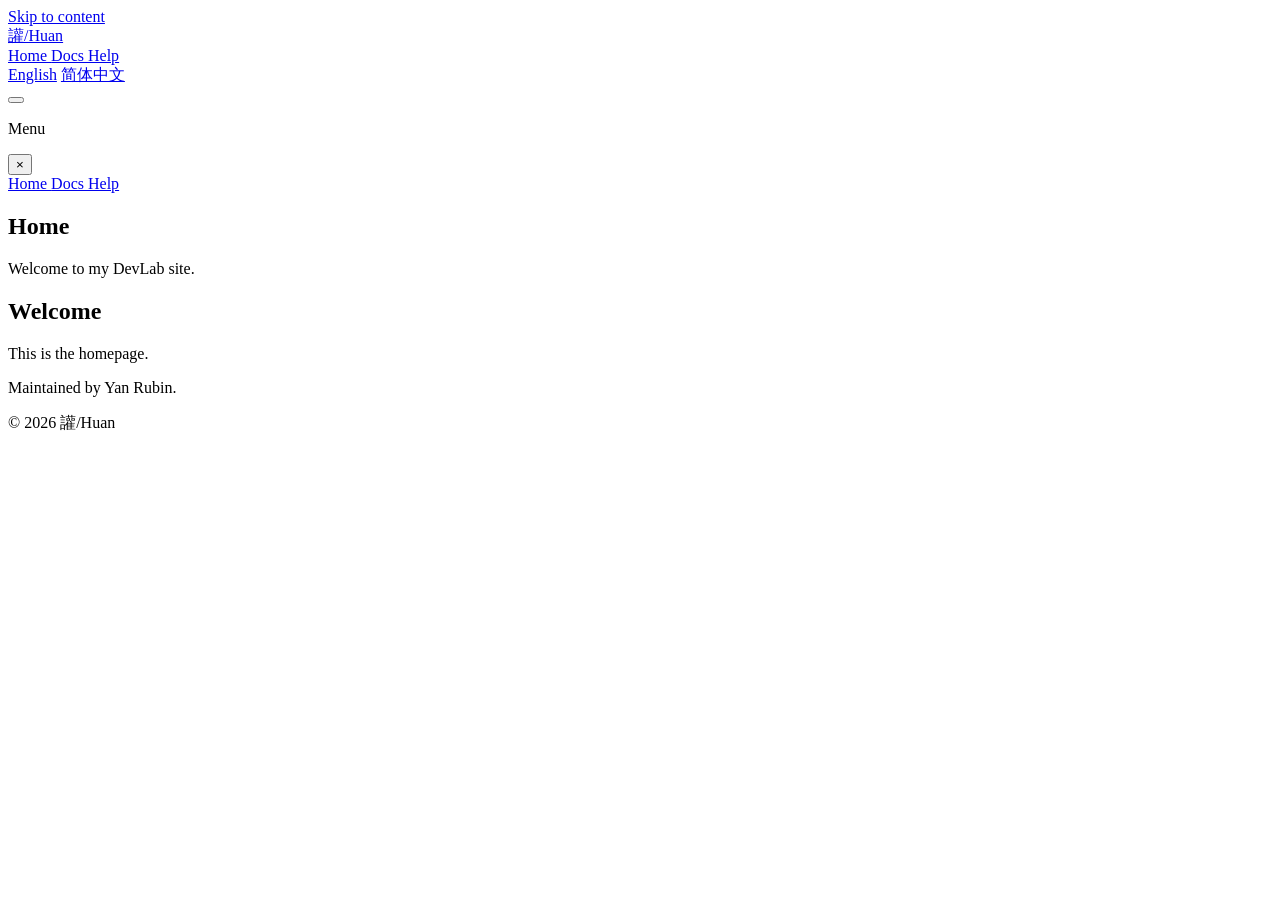
<file: index.html>
<!doctype html>
<html
  lang="zh"
  dir="ltr"
  
  
>
<head>
  <meta charset="utf-8">
  <meta name="viewport" content="width=device-width, initial-scale=1">
  
  
  
  
  
  
  
  
  
  <title>Home | 讙/Huan</title>
  

<script
  src="https://huan-app.github.io/v1.0/js/theme-init.js?h=d8ff29e52dce281e93f4"
  data-default-mode="system"
></script>



<meta name="description" content="Welcome to my DevLab site.">
<link rel="canonical" href="https://huan-app.github.io/v1.0/">

<meta property="og:title" content="Home">
<meta property="og:description" content="Welcome to my DevLab site.">
<meta property="og:type" content="website">
<meta property="og:url" content="https://huan-app.github.io/v1.0/">
<meta property="og:site_name" content="讙/Huan">

<meta name="twitter:card" content="summary">
<meta name="twitter:title" content="Home">
<meta name="twitter:description" content="Welcome to my DevLab site.">

<meta name="theme-color" content="#ffffff" media="(prefers-color-scheme: light)">
<meta name="theme-color" content="#0b1120" media="(prefers-color-scheme: dark)">





<link rel="alternate" hreflang="en" href="https://huan-app.github.io/v1.0/en/">



<link rel="alternate" hreflang="zh" href="https://huan-app.github.io/v1.0/">





<link rel="icon" href="https://huan-app.github.io/v1.0/favicon.svg" type="image/svg+xml">
<link rel="stylesheet" href="https://huan-app.github.io/v1.0/main.css?h=e0e81978fe9ac7bb470c">

<link rel="stylesheet" href="https://huan-app.github.io/v1.0/print.css?h=e5f2a43505ff02ace2a3" media="print">

  
  
</head>




<body>
  
  
  
  
  
  
  
  
  
  

  <a class="skip-link" href="#main-content">Skip to content</a>
  

  <div class="site-shell">
    
    <header class="site-header site-header-has-menu" data-scroll-header>
  <div class="site-header-inner">
    
















<a class="site-logo" href="https://huan-app.github.io/v1.0">
  

  
  <span class="site-logo-text">讙/Huan</span>
  
</a>



    
    <nav class="site-nav" aria-label="Main navigation">
      
      











<a
  class="site-nav-link is-active"
  href="https://huan-app.github.io/v1.0"
  aria-current="page"
>
  Home
</a>

      
      













<a
  class="site-nav-link "
  href="https://huan-app.github.io/v1.0/docs/"
  
>
  Docs
</a>

      
      













<a
  class="site-nav-link "
  href="https://huan-app.github.io/v1.0/help/"
  
>
  Help
</a>

      
    </nav>
    

    

    




<button
  class="theme-toggle"
  type="button"
  data-theme-toggle
  data-theme-light-label="Light theme"
  data-theme-dark-label="Dark theme"
  data-theme-system-label="System theme"
  aria-label="System theme"
  title="System theme"
  hidden
>
  <svg xmlns="http://www.w3.org/2000/svg" width="24" height="24" viewBox="0 0 24 24" focusable="false" aria-hidden="true" class="theme-toggle-svg system" fill="none" stroke="currentColor" stroke-width="2" stroke-linecap="round" stroke-linejoin="round"><path d="M3 5a1 1 0 0 1 1 -1h16a1 1 0 0 1 1 1v10a1 1 0 0 1 -1 1h-16a1 1 0 0 1 -1 -1v-10" /><path d="M7 20h10" /><path d="M9 16v4" /><path d="M15 16v4" /></svg>
  <svg xmlns="http://www.w3.org/2000/svg" width="24" height="24" viewBox="0 0 24 24" focusable="false" aria-hidden="true" class="theme-toggle-svg sun" fill="none" stroke="currentColor" stroke-width="2" stroke-linecap="round" stroke-linejoin="round"><path d="M14.828 14.828a4 4 0 1 0 -5.656 -5.656a4 4 0 0 0 5.656 5.656" /><path d="M6.343 17.657l-1.414 1.414" /><path d="M6.343 6.343l-1.414 -1.414" /><path d="M17.657 6.343l1.414 -1.414" /><path d="M17.657 17.657l1.414 1.414" /><path d="M4 12h-2" /><path d="M12 4v-2" /><path d="M20 12h2" /><path d="M12 20v2" /></svg>
  <svg xmlns="http://www.w3.org/2000/svg" width="24" height="24" viewBox="0 0 24 24" focusable="false" aria-hidden="true" class="theme-toggle-svg moon" fill="none" stroke="currentColor" stroke-width="2" stroke-linecap="round" stroke-linejoin="round"><path d="M12 3c.132 0 .263 0 .393 0a7.5 7.5 0 0 0 7.92 12.446a9 9 0 1 1 -8.313 -12.454l0 .008" /><path d="M17 4a2 2 0 0 0 2 2a2 2 0 0 0 -2 2a2 2 0 0 0 -2 -2a2 2 0 0 0 2 -2" /><path d="M19 11h2m-1 -1v2" /></svg>
</button>



<nav class="language-switcher" aria-label="Language">





<a href="https://huan-app.github.io/v1.0/en/" lang="en" hreflang="en">English</a>





<a href="https://huan-app.github.io/v1.0/" lang="zh" hreflang="zh" aria-current="page">简体中文</a>

</nav>




    
    <button
      class="site-menu-button"
      type="button"
      aria-label="Open menu"
      aria-controls="site-menu"
      aria-expanded="false"
      data-site-menu-toggle
    >
      <span class="site-menu-button-icon" aria-hidden="true"></span>
    </button>
    
  </div>
</header>

    
    <div class="site-menu-backdrop" data-site-menu-backdrop hidden></div>

<div
  id="site-menu"
  class="site-menu"
  role="dialog"
  aria-label="Mobile navigation"
  aria-modal="true"
  aria-hidden="true"
  data-site-menu
  data-site-menu-initial-panel="main"
  inert
>
  <div class="site-menu-header">
    <p class="site-menu-title">Menu</p>

    <button
      class="site-menu-close"
      type="button"
      aria-label="Close menu"
      data-site-menu-close
    >
      &times;
    </button>
  </div>

  

<div id="site-menu-panel-main" class="site-menu-panel" data-site-menu-panel="main">
  <nav class="site-menu-nav" aria-label="Main mobile navigation">
    
    
    











<a
  class="site-menu-link is-active"
  href="https://huan-app.github.io/v1.0"
  aria-current="page"
>
  Home
</a>

    
    
    
    













<a
  class="site-menu-link "
  href="https://huan-app.github.io/v1.0/docs/"
  
>
  Docs
</a>

    
    
    
    













<a
  class="site-menu-link "
  href="https://huan-app.github.io/v1.0/help/"
  
>
  Help
</a>

    
    
  </nav>
</div>

  


</div>

    
    
    <main id="main-content" class="site-main site-main-home-default" tabindex="-1">
      
      












<div class="home-page home-page-default landing-page">










<section id="landing-block-1" class="hero">
  <div class="hero-copy">
    
    <h1 class="hero-title">Home</h1>
    
    <p class="hero-description">Welcome to my DevLab site.</p>
    
    

  </div>
  
</section>













<section id="landing-block-2" class="landing-content landing-block landing-block-content content">
  
    

    <h1 id="welcome">Welcome</h1>
<p>This is the homepage.</p>

  
  

</section>




</div>


      
    </main>

    
    



















<footer class="site-footer">
  <div class="site-footer-inner">
    

<div class="site-footer-info">

<p class="site-footer-note">Maintained by Yan Rubin.</p>


<p class="site-footer-copyright">&copy; 2026 讙/Huan</p>
</div>



  </div>
</footer>


    
  </div>
  
  


<script defer src="https://huan-app.github.io/v1.0/js/theme.js?h=e226c663faee344933f4"></script>

<script defer src="https://huan-app.github.io/v1.0/js/header-divider.js?h=27f3f326de43d2a97c23"></script>













<script defer src="https://huan-app.github.io/v1.0/js/site-menu.js?h=1374d80261b1022dadf1"></script>


  
  
  
</body>
</html>
</file>
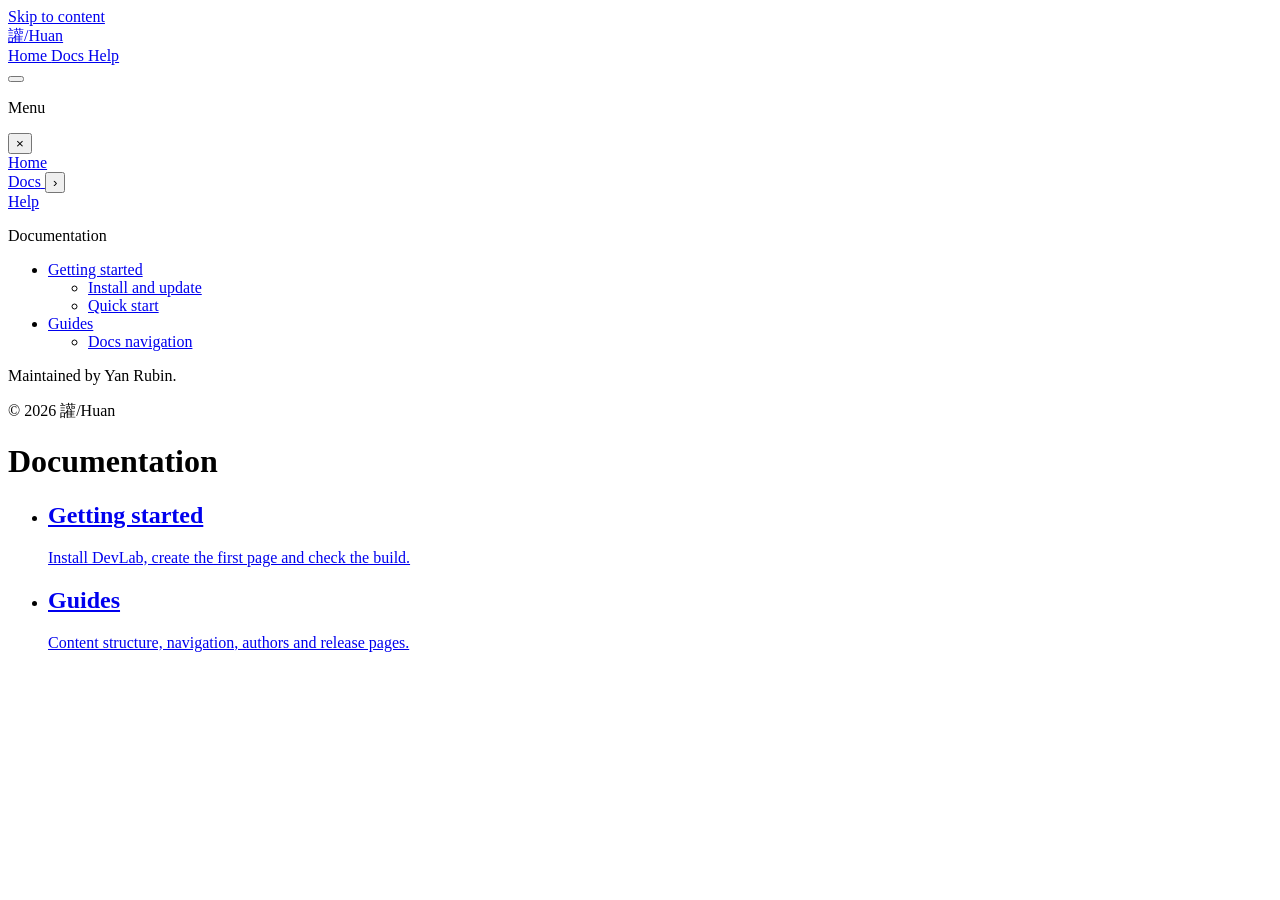
<file: docs/index.html>
<!doctype html>
<html
  lang="zh"
  dir="ltr"
  
  
>
<head>
  <meta charset="utf-8">
  <meta name="viewport" content="width=device-width, initial-scale=1">
  
  
  
  
  
  
  
  
  
  <title>Documentation | 讙/Huan</title>
  

<script
  src="https://huan-app.github.io/v1.0/js/theme-init.js?h=d8ff29e52dce281e93f4"
  data-default-mode="system"
></script>



<meta name="description" content="分布式音响系统">
<link rel="canonical" href="https://huan-app.github.io/v1.0/docs/">

<meta property="og:title" content="Documentation">
<meta property="og:description" content="分布式音响系统">
<meta property="og:type" content="website">
<meta property="og:url" content="https://huan-app.github.io/v1.0/docs/">
<meta property="og:site_name" content="讙/Huan">

<meta name="twitter:card" content="summary">
<meta name="twitter:title" content="Documentation">
<meta name="twitter:description" content="分布式音响系统">

<meta name="theme-color" content="#ffffff" media="(prefers-color-scheme: light)">
<meta name="theme-color" content="#0b1120" media="(prefers-color-scheme: dark)">





<link rel="alternate" hreflang="zh" href="https://huan-app.github.io/v1.0/docs/">





<link rel="icon" href="https://huan-app.github.io/v1.0/favicon.svg" type="image/svg+xml">
<link rel="stylesheet" href="https://huan-app.github.io/v1.0/main.css?h=e0e81978fe9ac7bb470c">

<link rel="stylesheet" href="https://huan-app.github.io/v1.0/print.css?h=e5f2a43505ff02ace2a3" media="print">

  
  
</head>




<body>
  
  
  
  
  
  
  
  
  
  
  
  
  
  
  
  
  
  
  
  
  
  
  
  
  
  
  
  
  
  
  
  
  
  
  
  
  
  
  
  
  
  
  
  
  
  
  
  
  
  
  
  

  <a class="skip-link" href="#main-content">Skip to content</a>
  

  <div class="site-shell">
    
    <header class="site-header site-header-has-menu">
  <div class="site-header-inner">
    
















<a class="site-logo" href="https://huan-app.github.io/v1.0">
  

  
  <span class="site-logo-text">讙/Huan</span>
  
</a>



    
    <nav class="site-nav" aria-label="Main navigation">
      
      











<a
  class="site-nav-link "
  href="https://huan-app.github.io/v1.0"
  
>
  Home
</a>

      
      













<a
  class="site-nav-link is-active"
  href="https://huan-app.github.io/v1.0/docs/"
  aria-current="page"
>
  Docs
</a>

      
      













<a
  class="site-nav-link "
  href="https://huan-app.github.io/v1.0/help/"
  
>
  Help
</a>

      
    </nav>
    

    

    




<button
  class="theme-toggle"
  type="button"
  data-theme-toggle
  data-theme-light-label="Light theme"
  data-theme-dark-label="Dark theme"
  data-theme-system-label="System theme"
  aria-label="System theme"
  title="System theme"
  hidden
>
  <svg xmlns="http://www.w3.org/2000/svg" width="24" height="24" viewBox="0 0 24 24" focusable="false" aria-hidden="true" class="theme-toggle-svg system" fill="none" stroke="currentColor" stroke-width="2" stroke-linecap="round" stroke-linejoin="round"><path d="M3 5a1 1 0 0 1 1 -1h16a1 1 0 0 1 1 1v10a1 1 0 0 1 -1 1h-16a1 1 0 0 1 -1 -1v-10" /><path d="M7 20h10" /><path d="M9 16v4" /><path d="M15 16v4" /></svg>
  <svg xmlns="http://www.w3.org/2000/svg" width="24" height="24" viewBox="0 0 24 24" focusable="false" aria-hidden="true" class="theme-toggle-svg sun" fill="none" stroke="currentColor" stroke-width="2" stroke-linecap="round" stroke-linejoin="round"><path d="M14.828 14.828a4 4 0 1 0 -5.656 -5.656a4 4 0 0 0 5.656 5.656" /><path d="M6.343 17.657l-1.414 1.414" /><path d="M6.343 6.343l-1.414 -1.414" /><path d="M17.657 6.343l1.414 -1.414" /><path d="M17.657 17.657l1.414 1.414" /><path d="M4 12h-2" /><path d="M12 4v-2" /><path d="M20 12h2" /><path d="M12 20v2" /></svg>
  <svg xmlns="http://www.w3.org/2000/svg" width="24" height="24" viewBox="0 0 24 24" focusable="false" aria-hidden="true" class="theme-toggle-svg moon" fill="none" stroke="currentColor" stroke-width="2" stroke-linecap="round" stroke-linejoin="round"><path d="M12 3c.132 0 .263 0 .393 0a7.5 7.5 0 0 0 7.92 12.446a9 9 0 1 1 -8.313 -12.454l0 .008" /><path d="M17 4a2 2 0 0 0 2 2a2 2 0 0 0 -2 2a2 2 0 0 0 -2 -2a2 2 0 0 0 2 -2" /><path d="M19 11h2m-1 -1v2" /></svg>
</button>






    
    <button
      class="site-menu-button"
      type="button"
      aria-label="Open menu"
      aria-controls="site-menu"
      aria-expanded="false"
      data-site-menu-toggle
    >
      <span class="site-menu-button-icon" aria-hidden="true"></span>
    </button>
    
  </div>
</header>

    
    <div class="site-menu-backdrop" data-site-menu-backdrop hidden></div>

<div
  id="site-menu"
  class="site-menu"
  role="dialog"
  aria-label="Mobile navigation"
  aria-modal="true"
  aria-hidden="true"
  data-site-menu
  data-site-menu-initial-panel="docs"
  inert
>
  <div class="site-menu-header">
    <p class="site-menu-title">Menu</p>

    <button
      class="site-menu-close"
      type="button"
      aria-label="Close menu"
      data-site-menu-close
    >
      &times;
    </button>
  </div>

  

<div id="site-menu-panel-main" class="site-menu-panel" data-site-menu-panel="main">
  <nav class="site-menu-nav" aria-label="Main mobile navigation">
    
    
    











<a
  class="site-menu-link "
  href="https://huan-app.github.io/v1.0"
  
>
  Home
</a>

    
    
    
    <div class="site-menu-link-row">
      













<a
  class="site-menu-link is-active"
  href="https://huan-app.github.io/v1.0/docs/"
  aria-current="page"
>
  <span>Docs</span>
</a>

      <button
        class="site-menu-link-disclosure"
        type="button"
        aria-label="Open documentation navigation"
        aria-controls="site-menu-panel-docs"
        aria-expanded="false"
        data-site-menu-panel-target="docs"
      >
        <span class="site-menu-link-indicator" aria-hidden="true">&rsaquo;</span>
      </button>
    </div>
    
    
    
    













<a
  class="site-menu-link "
  href="https://huan-app.github.io/v1.0/help/"
  
>
  Help
</a>

    
    
  </nav>
</div>

  

<div id="site-menu-panel-docs" class="site-menu-panel" data-site-menu-panel="docs" hidden>
  
  <button
    class="site-menu-back"
    type="button"
    aria-controls="site-menu-panel-main"
    data-site-menu-panel-target="main"
  >
    <span aria-hidden="true">&larr;</span>
    Back to main menu
  </button>
  

  <nav class="site-menu-nav site-menu-docs-nav" aria-label="Documentation mobile navigation">
    
    


















<ul class="docs-nav-list">
  
  
  
  
  



<li
  class="docs-nav-group"
  data-docs-nav-group="https://huan-app.github.io/v1.0/docs/getting-started/"
  
>
  <div class="docs-nav-group-row">
    <a
      class="docs-nav-link docs-nav-section-link "
      href="https://huan-app.github.io/v1.0/docs/getting-started/"
      
    >
      Getting started
    </a>

    <button
      class="docs-nav-group-toggle"
      type="button"
      aria-label="Toggle section: Getting started"
      aria-controls="site-menu-docs-section-1-children"
      aria-expanded="false"
      data-docs-nav-toggle
      hidden
    >
      <span class="docs-nav-group-indicator" aria-hidden="true">&rsaquo;</span>
    </button>
  </div>

  <ul
    id="site-menu-docs-section-1-children"
    class="docs-nav-list docs-nav-group-links"
    data-docs-nav-children
  >
    



<li class="docs-nav-item">
  <a
    class="docs-nav-link "
    href="https://huan-app.github.io/v1.0/docs/getting-started/installation/"
    
  >
    Install and update
  </a>
</li>




<li class="docs-nav-item">
  <a
    class="docs-nav-link "
    href="https://huan-app.github.io/v1.0/docs/getting-started/quick-start/"
    
  >
    Quick start
  </a>
</li>





  </ul>
</li>


  
  
  
  
  



<li
  class="docs-nav-group"
  data-docs-nav-group="https://huan-app.github.io/v1.0/docs/guides/"
  
>
  <div class="docs-nav-group-row">
    <a
      class="docs-nav-link docs-nav-section-link "
      href="https://huan-app.github.io/v1.0/docs/guides/"
      
    >
      Guides
    </a>

    <button
      class="docs-nav-group-toggle"
      type="button"
      aria-label="Toggle section: Guides"
      aria-controls="site-menu-docs-section-2-children"
      aria-expanded="false"
      data-docs-nav-toggle
      hidden
    >
      <span class="docs-nav-group-indicator" aria-hidden="true">&rsaquo;</span>
    </button>
  </div>

  <ul
    id="site-menu-docs-section-2-children"
    class="docs-nav-list docs-nav-group-links"
    data-docs-nav-children
  >
    



<li class="docs-nav-item">
  <a
    class="docs-nav-link "
    href="https://huan-app.github.io/v1.0/docs/guides/navigation/"
    
  >
    Docs navigation
  </a>
</li>





  </ul>
</li>


  
  
  
</ul>




  </nav>

  
  























<footer class="site-footer site-footer-compact">
  <div class="site-footer-inner">
    

<div class="site-footer-info">

<p class="site-footer-note">Maintained by Yan Rubin.</p>


<p class="site-footer-copyright">&copy; 2026 讙/Huan</p>
</div>



  </div>
</footer>


</div>


</div>

    
    
    <main id="main-content" class="site-main site-main-docs" tabindex="-1">
      
      

<div class="docs-shell">
  
<aside
  id="docs-sidebar"
  class="docs-sidebar"
  aria-label="Documentation"
>
  

  <nav class="docs-sidebar-nav" aria-label="Documentation">
    <p class="docs-sidebar-title">Documentation</p>
    
    


















<ul class="docs-nav-list">
  
  
  
  
  



<li
  class="docs-nav-group"
  data-docs-nav-group="https://huan-app.github.io/v1.0/docs/getting-started/"
  
>
  <div class="docs-nav-group-row">
    <a
      class="docs-nav-link docs-nav-section-link "
      href="https://huan-app.github.io/v1.0/docs/getting-started/"
      
    >
      Getting started
    </a>

    <button
      class="docs-nav-group-toggle"
      type="button"
      aria-label="Toggle section: Getting started"
      aria-controls="docs-sidebar-section-1-children"
      aria-expanded="false"
      data-docs-nav-toggle
      hidden
    >
      <span class="docs-nav-group-indicator" aria-hidden="true">&rsaquo;</span>
    </button>
  </div>

  <ul
    id="docs-sidebar-section-1-children"
    class="docs-nav-list docs-nav-group-links"
    data-docs-nav-children
  >
    



<li class="docs-nav-item">
  <a
    class="docs-nav-link "
    href="https://huan-app.github.io/v1.0/docs/getting-started/installation/"
    
  >
    Install and update
  </a>
</li>




<li class="docs-nav-item">
  <a
    class="docs-nav-link "
    href="https://huan-app.github.io/v1.0/docs/getting-started/quick-start/"
    
  >
    Quick start
  </a>
</li>





  </ul>
</li>


  
  
  
  
  



<li
  class="docs-nav-group"
  data-docs-nav-group="https://huan-app.github.io/v1.0/docs/guides/"
  
>
  <div class="docs-nav-group-row">
    <a
      class="docs-nav-link docs-nav-section-link "
      href="https://huan-app.github.io/v1.0/docs/guides/"
      
    >
      Guides
    </a>

    <button
      class="docs-nav-group-toggle"
      type="button"
      aria-label="Toggle section: Guides"
      aria-controls="docs-sidebar-section-2-children"
      aria-expanded="false"
      data-docs-nav-toggle
      hidden
    >
      <span class="docs-nav-group-indicator" aria-hidden="true">&rsaquo;</span>
    </button>
  </div>

  <ul
    id="docs-sidebar-section-2-children"
    class="docs-nav-list docs-nav-group-links"
    data-docs-nav-children
  >
    



<li class="docs-nav-item">
  <a
    class="docs-nav-link "
    href="https://huan-app.github.io/v1.0/docs/guides/navigation/"
    
  >
    Docs navigation
  </a>
</li>





  </ul>
</li>


  
  
  
</ul>




  </nav>

  

  
  























<footer class="site-footer site-footer-compact">
  <div class="site-footer-inner">
    

<div class="site-footer-info">

<p class="site-footer-note">Maintained by Yan Rubin.</p>


<p class="site-footer-copyright">&copy; 2026 讙/Huan</p>
</div>



  </div>
</footer>


</aside>


  <div class="docs-content">

<header class="page-header">
  <div class="docs-page-heading">
  <h1>Documentation</h1>
  </div>
  

  
  

</header>


    
    
    


    

    




  
    <section class="docs-overview-direct docs-overview-catalog" aria-label="Documentation sections">
      <ul class="docs-overview-card-grid">
        
          <li class="docs-overview-card-item">
  <a class="docs-overview-card" href="https://huan-app.github.io/v1.0/docs/getting-started/">
    
    <div class="docs-overview-card-copy">
      <h2>Getting started</h2>

      
      <p>Install DevLab, create the first page and check the build.</p>
      
    </div>
  </a>
</li>

        
          <li class="docs-overview-card-item">
  <a class="docs-overview-card" href="https://huan-app.github.io/v1.0/docs/guides/">
    
    <div class="docs-overview-card-copy">
      <h2>Guides</h2>

      
      <p>Content structure, navigation, authors and release pages.</p>
      
    </div>
  </a>
</li>

        
      </ul>
    </section>
  



    
  </div>

  
  
  







</div>

      
    </main>

    
  </div>
  
  


<script defer src="https://huan-app.github.io/v1.0/js/theme.js?h=e226c663faee344933f4"></script>








<script defer src="https://huan-app.github.io/v1.0/js/docs-nav.js?h=71371bd8a33e645b84de"></script>




<script defer src="https://huan-app.github.io/v1.0/js/toc.js?h=173137d04a1550cee310"></script>



<script defer src="https://huan-app.github.io/v1.0/js/site-menu.js?h=1374d80261b1022dadf1"></script>


  
  
  
</body>
</html>
</file>
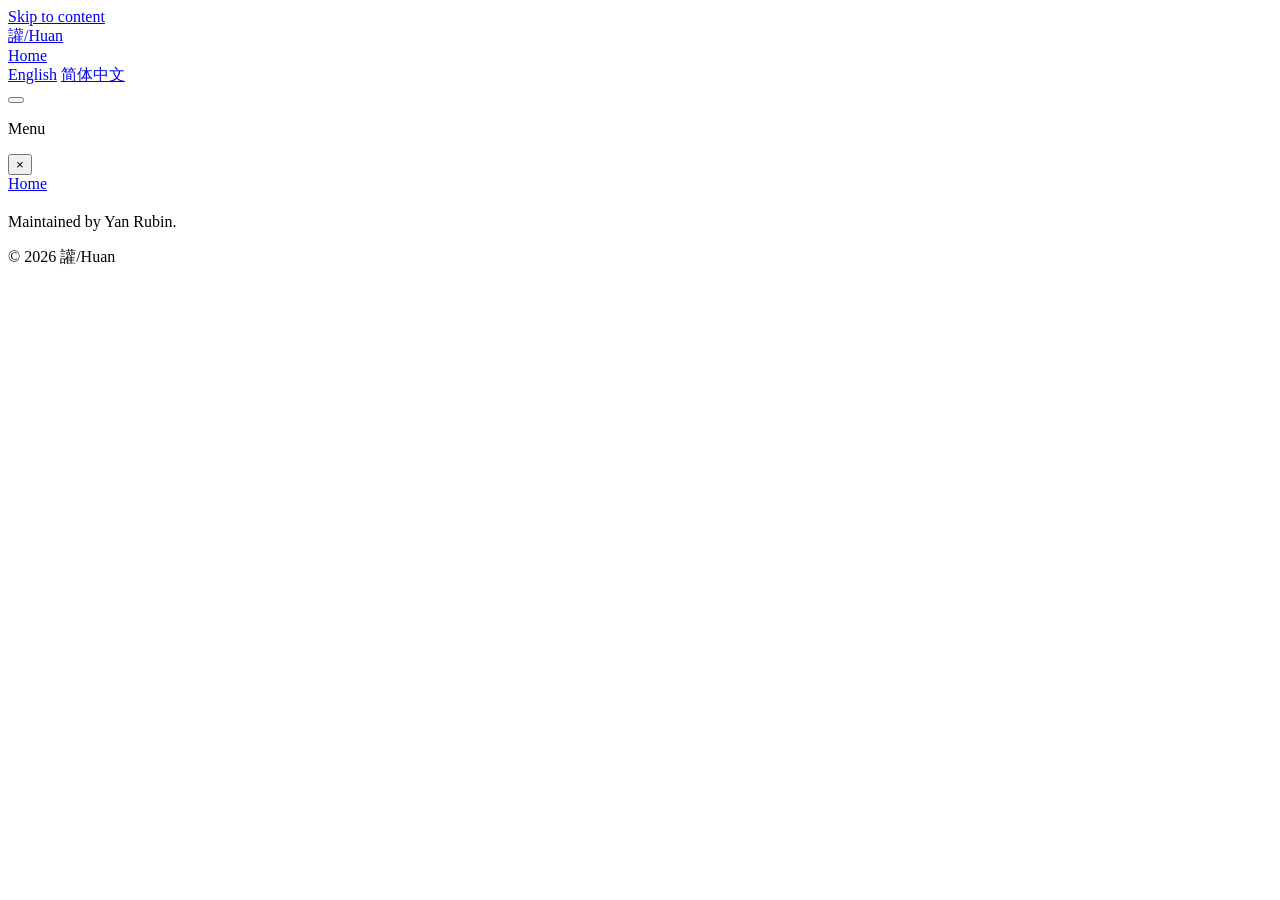
<file: en/index.html>
<!doctype html>
<html
  lang="en"
  dir="ltr"
  
  
>
<head>
  <meta charset="utf-8">
  <meta name="viewport" content="width=device-width, initial-scale=1">
  
  
  
  
  
  
  
  
  
  <title> | 讙/Huan</title>
  

<script
  src="https://huan-app.github.io/v1.0/js/theme-init.js?h=d8ff29e52dce281e93f4"
  data-default-mode="system"
></script>



<meta name="description" content="Distributed Audio System">
<link rel="canonical" href="https://huan-app.github.io/v1.0/en/">

<meta property="og:title" content="">
<meta property="og:description" content="Distributed Audio System">
<meta property="og:type" content="website">
<meta property="og:url" content="https://huan-app.github.io/v1.0/en/">
<meta property="og:site_name" content="讙/Huan">

<meta name="twitter:card" content="summary">
<meta name="twitter:title" content="">
<meta name="twitter:description" content="Distributed Audio System">

<meta name="theme-color" content="#ffffff" media="(prefers-color-scheme: light)">
<meta name="theme-color" content="#0b1120" media="(prefers-color-scheme: dark)">





<link rel="alternate" hreflang="en" href="https://huan-app.github.io/v1.0/en/">



<link rel="alternate" hreflang="zh" href="https://huan-app.github.io/v1.0/">





<link rel="icon" href="https://huan-app.github.io/v1.0/favicon.svg" type="image/svg+xml">
<link rel="stylesheet" href="https://huan-app.github.io/v1.0/main.css?h=e0e81978fe9ac7bb470c">

<link rel="stylesheet" href="https://huan-app.github.io/v1.0/print.css?h=e5f2a43505ff02ace2a3" media="print">

  
  
</head>




<body>
  
  
  
  
  
  
  
  
  
  

  <a class="skip-link" href="#main-content">Skip to content</a>
  

  <div class="site-shell">
    
    <header class="site-header site-header-has-menu" data-scroll-header>
  <div class="site-header-inner">
    
















<a class="site-logo" href="https://huan-app.github.io/v1.0/en">
  

  
  <span class="site-logo-text">讙/Huan</span>
  
</a>



    
    <nav class="site-nav" aria-label="Main navigation">
      
      











<a
  class="site-nav-link is-active"
  href="https://huan-app.github.io/v1.0/en"
  aria-current="page"
>
  Home
</a>

      
    </nav>
    

    

    




<button
  class="theme-toggle"
  type="button"
  data-theme-toggle
  data-theme-light-label="Light theme"
  data-theme-dark-label="Dark theme"
  data-theme-system-label="System theme"
  aria-label="System theme"
  title="System theme"
  hidden
>
  <svg xmlns="http://www.w3.org/2000/svg" width="24" height="24" viewBox="0 0 24 24" focusable="false" aria-hidden="true" class="theme-toggle-svg system" fill="none" stroke="currentColor" stroke-width="2" stroke-linecap="round" stroke-linejoin="round"><path d="M3 5a1 1 0 0 1 1 -1h16a1 1 0 0 1 1 1v10a1 1 0 0 1 -1 1h-16a1 1 0 0 1 -1 -1v-10" /><path d="M7 20h10" /><path d="M9 16v4" /><path d="M15 16v4" /></svg>
  <svg xmlns="http://www.w3.org/2000/svg" width="24" height="24" viewBox="0 0 24 24" focusable="false" aria-hidden="true" class="theme-toggle-svg sun" fill="none" stroke="currentColor" stroke-width="2" stroke-linecap="round" stroke-linejoin="round"><path d="M14.828 14.828a4 4 0 1 0 -5.656 -5.656a4 4 0 0 0 5.656 5.656" /><path d="M6.343 17.657l-1.414 1.414" /><path d="M6.343 6.343l-1.414 -1.414" /><path d="M17.657 6.343l1.414 -1.414" /><path d="M17.657 17.657l1.414 1.414" /><path d="M4 12h-2" /><path d="M12 4v-2" /><path d="M20 12h2" /><path d="M12 20v2" /></svg>
  <svg xmlns="http://www.w3.org/2000/svg" width="24" height="24" viewBox="0 0 24 24" focusable="false" aria-hidden="true" class="theme-toggle-svg moon" fill="none" stroke="currentColor" stroke-width="2" stroke-linecap="round" stroke-linejoin="round"><path d="M12 3c.132 0 .263 0 .393 0a7.5 7.5 0 0 0 7.92 12.446a9 9 0 1 1 -8.313 -12.454l0 .008" /><path d="M17 4a2 2 0 0 0 2 2a2 2 0 0 0 -2 2a2 2 0 0 0 -2 -2a2 2 0 0 0 2 -2" /><path d="M19 11h2m-1 -1v2" /></svg>
</button>



<nav class="language-switcher" aria-label="Language">





<a href="https://huan-app.github.io/v1.0/en/" lang="en" hreflang="en" aria-current="page">English</a>





<a href="https://huan-app.github.io/v1.0/" lang="zh" hreflang="zh">简体中文</a>

</nav>




    
    <button
      class="site-menu-button"
      type="button"
      aria-label="Open menu"
      aria-controls="site-menu"
      aria-expanded="false"
      data-site-menu-toggle
    >
      <span class="site-menu-button-icon" aria-hidden="true"></span>
    </button>
    
  </div>
</header>

    
    <div class="site-menu-backdrop" data-site-menu-backdrop hidden></div>

<div
  id="site-menu"
  class="site-menu"
  role="dialog"
  aria-label="Mobile navigation"
  aria-modal="true"
  aria-hidden="true"
  data-site-menu
  data-site-menu-initial-panel="main"
  inert
>
  <div class="site-menu-header">
    <p class="site-menu-title">Menu</p>

    <button
      class="site-menu-close"
      type="button"
      aria-label="Close menu"
      data-site-menu-close
    >
      &times;
    </button>
  </div>

  

<div id="site-menu-panel-main" class="site-menu-panel" data-site-menu-panel="main">
  <nav class="site-menu-nav" aria-label="Main mobile navigation">
    
    
    











<a
  class="site-menu-link is-active"
  href="https://huan-app.github.io/v1.0/en"
  aria-current="page"
>
  Home
</a>

    
    
  </nav>
</div>

  


</div>

    
    
    <main id="main-content" class="site-main site-main-home-default" tabindex="-1">
      
      












<div class="home-page home-page-default landing-page">










<section id="landing-block-1" class="hero">
  <div class="hero-copy">
    
    <h1 class="hero-title"></h1>
    
    
    
    

  </div>
  
</section>













<section id="landing-block-2" class="landing-content landing-block landing-block-content content">
  
    

    
  
  

</section>




</div>


      
    </main>

    
    



















<footer class="site-footer">
  <div class="site-footer-inner">
    

<div class="site-footer-info">

<p class="site-footer-note">Maintained by Yan Rubin.</p>


<p class="site-footer-copyright">&copy; 2026 讙/Huan</p>
</div>



  </div>
</footer>


    
  </div>
  
  


<script defer src="https://huan-app.github.io/v1.0/js/theme.js?h=e226c663faee344933f4"></script>

<script defer src="https://huan-app.github.io/v1.0/js/header-divider.js?h=27f3f326de43d2a97c23"></script>













<script defer src="https://huan-app.github.io/v1.0/js/site-menu.js?h=1374d80261b1022dadf1"></script>


  
  
  
</body>
</html>
</file>
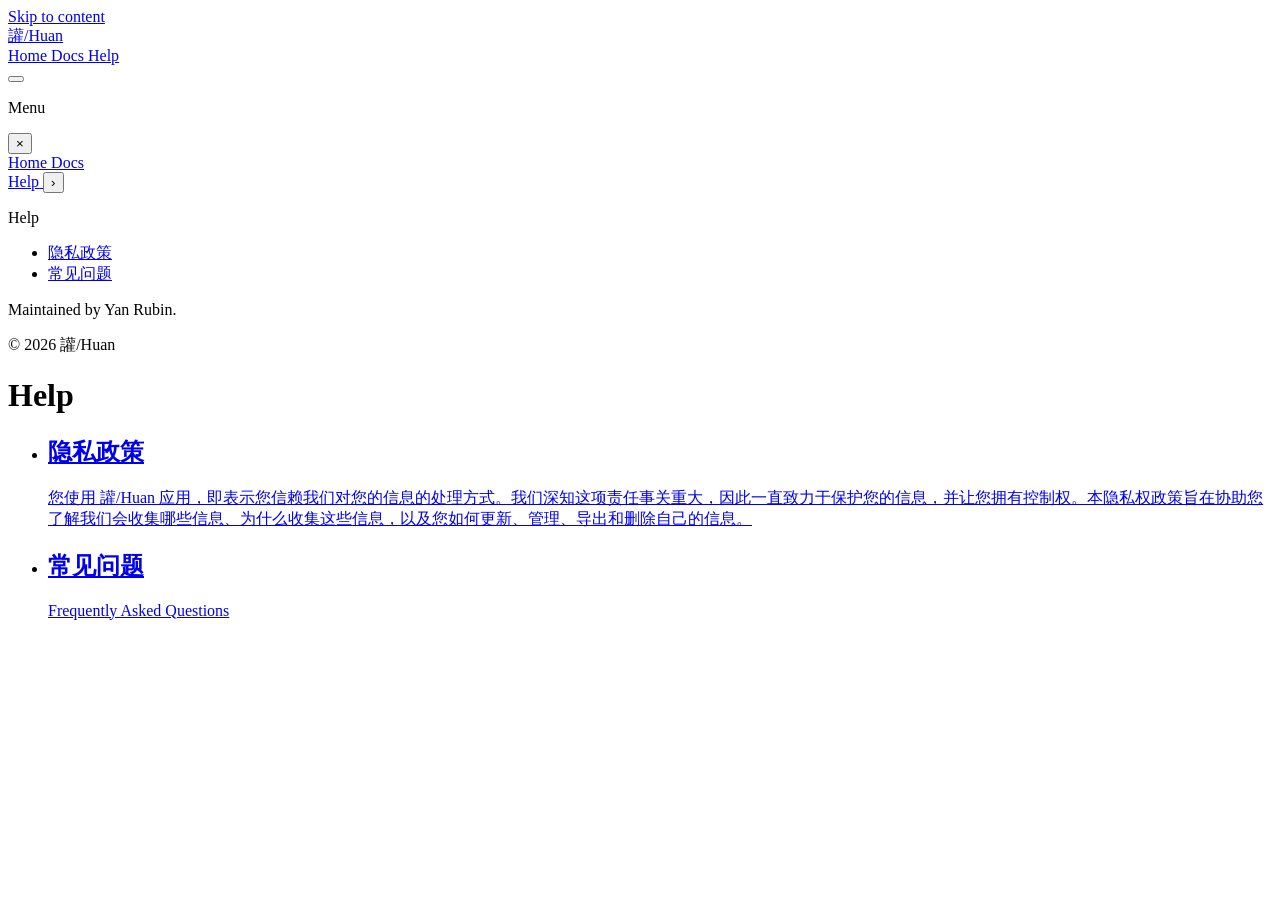
<file: help/index.html>
<!doctype html>
<html
  lang="zh"
  dir="ltr"
  
  
>
<head>
  <meta charset="utf-8">
  <meta name="viewport" content="width=device-width, initial-scale=1">
  
  
  
  
  
  
  
  
  
  <title>Help | 讙/Huan</title>
  

<script
  src="https://huan-app.github.io/v1.0/js/theme-init.js?h=d8ff29e52dce281e93f4"
  data-default-mode="system"
></script>



<meta name="description" content="分布式音响系统">
<link rel="canonical" href="https://huan-app.github.io/v1.0/help/">

<meta property="og:title" content="Help">
<meta property="og:description" content="分布式音响系统">
<meta property="og:type" content="website">
<meta property="og:url" content="https://huan-app.github.io/v1.0/help/">
<meta property="og:site_name" content="讙/Huan">

<meta name="twitter:card" content="summary">
<meta name="twitter:title" content="Help">
<meta name="twitter:description" content="分布式音响系统">

<meta name="theme-color" content="#ffffff" media="(prefers-color-scheme: light)">
<meta name="theme-color" content="#0b1120" media="(prefers-color-scheme: dark)">





<link rel="alternate" hreflang="zh" href="https://huan-app.github.io/v1.0/help/">





<link rel="icon" href="https://huan-app.github.io/v1.0/favicon.svg" type="image/svg+xml">
<link rel="stylesheet" href="https://huan-app.github.io/v1.0/main.css?h=e0e81978fe9ac7bb470c">

<link rel="stylesheet" href="https://huan-app.github.io/v1.0/print.css?h=e5f2a43505ff02ace2a3" media="print">

  
  
</head>




<body>
  
  
  
  
  
  
  
  
  
  
  
  
  
  
  
  
  

  <a class="skip-link" href="#main-content">Skip to content</a>
  

  <div class="site-shell">
    
    <header class="site-header site-header-has-menu">
  <div class="site-header-inner">
    
















<a class="site-logo" href="https://huan-app.github.io/v1.0">
  

  
  <span class="site-logo-text">讙/Huan</span>
  
</a>



    
    <nav class="site-nav" aria-label="Main navigation">
      
      











<a
  class="site-nav-link "
  href="https://huan-app.github.io/v1.0"
  
>
  Home
</a>

      
      













<a
  class="site-nav-link "
  href="https://huan-app.github.io/v1.0/docs/"
  
>
  Docs
</a>

      
      













<a
  class="site-nav-link is-active"
  href="https://huan-app.github.io/v1.0/help/"
  aria-current="page"
>
  Help
</a>

      
    </nav>
    

    

    




<button
  class="theme-toggle"
  type="button"
  data-theme-toggle
  data-theme-light-label="Light theme"
  data-theme-dark-label="Dark theme"
  data-theme-system-label="System theme"
  aria-label="System theme"
  title="System theme"
  hidden
>
  <svg xmlns="http://www.w3.org/2000/svg" width="24" height="24" viewBox="0 0 24 24" focusable="false" aria-hidden="true" class="theme-toggle-svg system" fill="none" stroke="currentColor" stroke-width="2" stroke-linecap="round" stroke-linejoin="round"><path d="M3 5a1 1 0 0 1 1 -1h16a1 1 0 0 1 1 1v10a1 1 0 0 1 -1 1h-16a1 1 0 0 1 -1 -1v-10" /><path d="M7 20h10" /><path d="M9 16v4" /><path d="M15 16v4" /></svg>
  <svg xmlns="http://www.w3.org/2000/svg" width="24" height="24" viewBox="0 0 24 24" focusable="false" aria-hidden="true" class="theme-toggle-svg sun" fill="none" stroke="currentColor" stroke-width="2" stroke-linecap="round" stroke-linejoin="round"><path d="M14.828 14.828a4 4 0 1 0 -5.656 -5.656a4 4 0 0 0 5.656 5.656" /><path d="M6.343 17.657l-1.414 1.414" /><path d="M6.343 6.343l-1.414 -1.414" /><path d="M17.657 6.343l1.414 -1.414" /><path d="M17.657 17.657l1.414 1.414" /><path d="M4 12h-2" /><path d="M12 4v-2" /><path d="M20 12h2" /><path d="M12 20v2" /></svg>
  <svg xmlns="http://www.w3.org/2000/svg" width="24" height="24" viewBox="0 0 24 24" focusable="false" aria-hidden="true" class="theme-toggle-svg moon" fill="none" stroke="currentColor" stroke-width="2" stroke-linecap="round" stroke-linejoin="round"><path d="M12 3c.132 0 .263 0 .393 0a7.5 7.5 0 0 0 7.92 12.446a9 9 0 1 1 -8.313 -12.454l0 .008" /><path d="M17 4a2 2 0 0 0 2 2a2 2 0 0 0 -2 2a2 2 0 0 0 -2 -2a2 2 0 0 0 2 -2" /><path d="M19 11h2m-1 -1v2" /></svg>
</button>






    
    <button
      class="site-menu-button"
      type="button"
      aria-label="Open menu"
      aria-controls="site-menu"
      aria-expanded="false"
      data-site-menu-toggle
    >
      <span class="site-menu-button-icon" aria-hidden="true"></span>
    </button>
    
  </div>
</header>

    
    <div class="site-menu-backdrop" data-site-menu-backdrop hidden></div>

<div
  id="site-menu"
  class="site-menu"
  role="dialog"
  aria-label="Mobile navigation"
  aria-modal="true"
  aria-hidden="true"
  data-site-menu
  data-site-menu-initial-panel="docs"
  inert
>
  <div class="site-menu-header">
    <p class="site-menu-title">Menu</p>

    <button
      class="site-menu-close"
      type="button"
      aria-label="Close menu"
      data-site-menu-close
    >
      &times;
    </button>
  </div>

  

<div id="site-menu-panel-main" class="site-menu-panel" data-site-menu-panel="main">
  <nav class="site-menu-nav" aria-label="Main mobile navigation">
    
    
    











<a
  class="site-menu-link "
  href="https://huan-app.github.io/v1.0"
  
>
  Home
</a>

    
    
    
    













<a
  class="site-menu-link "
  href="https://huan-app.github.io/v1.0/docs/"
  
>
  Docs
</a>

    
    
    
    <div class="site-menu-link-row">
      













<a
  class="site-menu-link is-active"
  href="https://huan-app.github.io/v1.0/help/"
  aria-current="page"
>
  <span>Help</span>
</a>

      <button
        class="site-menu-link-disclosure"
        type="button"
        aria-label="Open documentation navigation"
        aria-controls="site-menu-panel-docs"
        aria-expanded="false"
        data-site-menu-panel-target="docs"
      >
        <span class="site-menu-link-indicator" aria-hidden="true">&rsaquo;</span>
      </button>
    </div>
    
    
  </nav>
</div>

  

<div id="site-menu-panel-docs" class="site-menu-panel" data-site-menu-panel="docs" hidden>
  
  <button
    class="site-menu-back"
    type="button"
    aria-controls="site-menu-panel-main"
    data-site-menu-panel-target="main"
  >
    <span aria-hidden="true">&larr;</span>
    Back to main menu
  </button>
  

  <nav class="site-menu-nav site-menu-docs-nav" aria-label="Documentation mobile navigation">
    
    


















<ul class="docs-nav-list">
  
  



<li class="docs-nav-item">
  <a
    class="docs-nav-link "
    href="https://huan-app.github.io/v1.0/help/privacy-policy/"
    
  >
    隐私政策
  </a>
</li>




<li class="docs-nav-item">
  <a
    class="docs-nav-link "
    href="https://huan-app.github.io/v1.0/help/faq/"
    
  >
    常见问题
  </a>
</li>





  
</ul>




  </nav>

  
  























<footer class="site-footer site-footer-compact">
  <div class="site-footer-inner">
    

<div class="site-footer-info">

<p class="site-footer-note">Maintained by Yan Rubin.</p>


<p class="site-footer-copyright">&copy; 2026 讙/Huan</p>
</div>



  </div>
</footer>


</div>


</div>

    
    
    <main id="main-content" class="site-main site-main-docs" tabindex="-1">
      
      

<div class="docs-shell">
  
<aside
  id="docs-sidebar"
  class="docs-sidebar"
  aria-label="Help"
>
  

  <nav class="docs-sidebar-nav" aria-label="Help">
    <p class="docs-sidebar-title">Help</p>
    
    


















<ul class="docs-nav-list">
  
  



<li class="docs-nav-item">
  <a
    class="docs-nav-link "
    href="https://huan-app.github.io/v1.0/help/privacy-policy/"
    
  >
    隐私政策
  </a>
</li>




<li class="docs-nav-item">
  <a
    class="docs-nav-link "
    href="https://huan-app.github.io/v1.0/help/faq/"
    
  >
    常见问题
  </a>
</li>





  
</ul>




  </nav>

  

  
  























<footer class="site-footer site-footer-compact">
  <div class="site-footer-inner">
    

<div class="site-footer-info">

<p class="site-footer-note">Maintained by Yan Rubin.</p>


<p class="site-footer-copyright">&copy; 2026 讙/Huan</p>
</div>



  </div>
</footer>


</aside>


  <div class="docs-content">

<header class="page-header">
  <div class="docs-page-heading">
  <h1>Help</h1>
  </div>
  

  
  

</header>


    
    
    


    

    




  <section class="docs-overview-direct docs-overview-catalog" aria-label="Documentation pages and sections">
    <ul class="docs-overview-card-grid">
      



  <li class="docs-overview-card-item">
  <a class="docs-overview-card" href="https://huan-app.github.io/v1.0/help/privacy-policy/">
    
    <div class="docs-overview-card-copy">
      <h2>隐私政策</h2>

      
      <p>您使用 讙/Huan 应用，即表示您信赖我们对您的信息的处理方式。我们深知这项责任事关重大，因此一直致力于保护您的信息，并让您拥有控制权。本隐私权政策旨在协助您了解我们会收集哪些信息、为什么收集这些信息，以及您如何更新、管理、导出和删除自己的信息。</p>
      
    </div>
  </a>
</li>





  <li class="docs-overview-card-item">
  <a class="docs-overview-card" href="https://huan-app.github.io/v1.0/help/faq/">
    
    <div class="docs-overview-card-copy">
      <h2>常见问题</h2>

      
      <p>Frequently Asked Questions</p>
      
    </div>
  </a>
</li>






    </ul>
  </section>



    
  </div>

  
  
  







</div>

      
    </main>

    
  </div>
  
  


<script defer src="https://huan-app.github.io/v1.0/js/theme.js?h=e226c663faee344933f4"></script>








<script defer src="https://huan-app.github.io/v1.0/js/docs-nav.js?h=71371bd8a33e645b84de"></script>




<script defer src="https://huan-app.github.io/v1.0/js/toc.js?h=173137d04a1550cee310"></script>



<script defer src="https://huan-app.github.io/v1.0/js/site-menu.js?h=1374d80261b1022dadf1"></script>


  
  
  
</body>
</html>
</file>
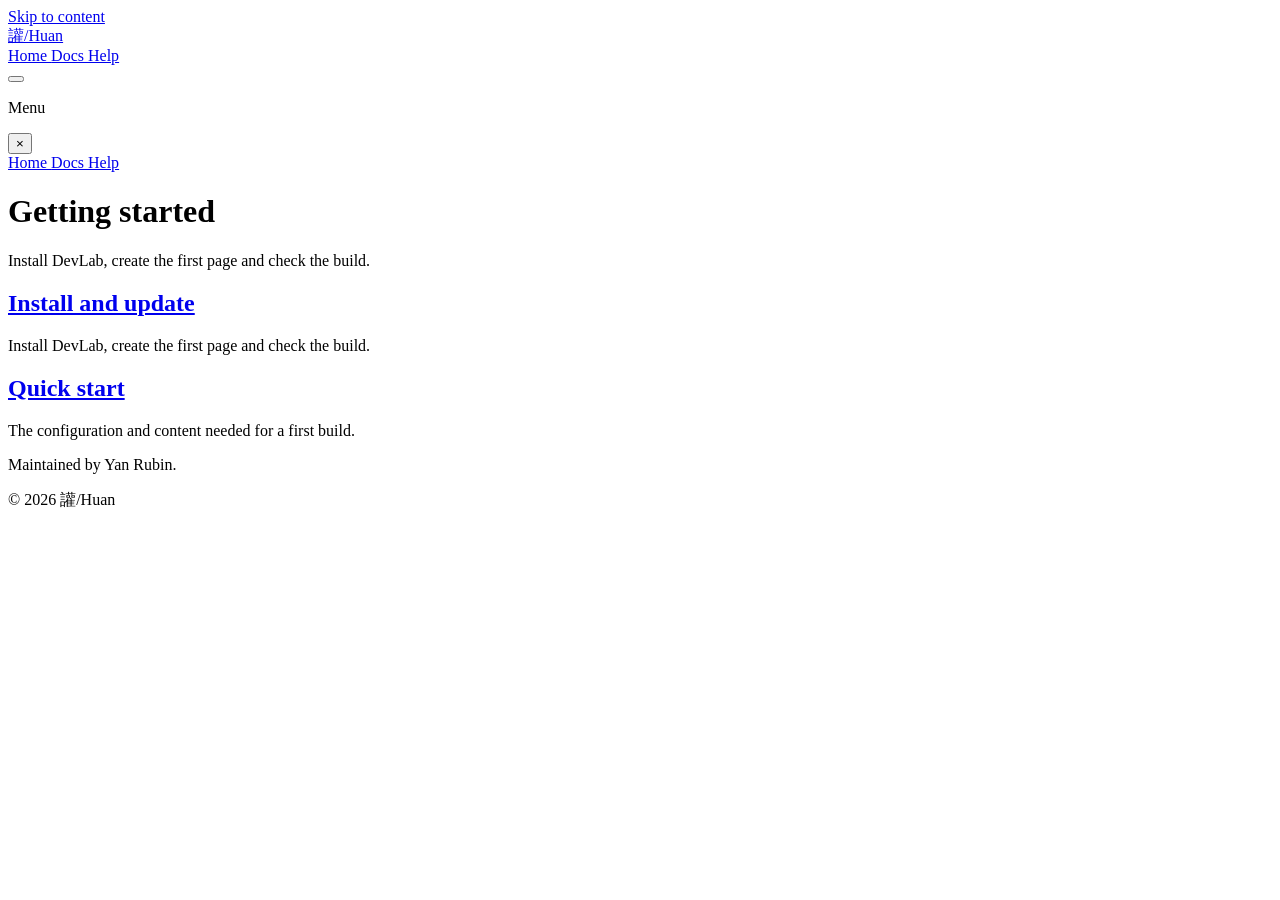
<file: docs/getting-started/index.html>
<!doctype html>
<html
  lang="zh"
  dir="ltr"
  
  
>
<head>
  <meta charset="utf-8">
  <meta name="viewport" content="width=device-width, initial-scale=1">
  
  
  
  
  
  
  
  
  
  <title>Getting started | 讙/Huan</title>
  

<script
  src="https://huan-app.github.io/v1.0/js/theme-init.js?h=d8ff29e52dce281e93f4"
  data-default-mode="system"
></script>



<meta name="description" content="Install DevLab, create the first page and check the build.">
<link rel="canonical" href="https://huan-app.github.io/v1.0/docs/getting-started/">

<meta property="og:title" content="Getting started">
<meta property="og:description" content="Install DevLab, create the first page and check the build.">
<meta property="og:type" content="website">
<meta property="og:url" content="https://huan-app.github.io/v1.0/docs/getting-started/">
<meta property="og:site_name" content="讙/Huan">

<meta name="twitter:card" content="summary">
<meta name="twitter:title" content="Getting started">
<meta name="twitter:description" content="Install DevLab, create the first page and check the build.">

<meta name="theme-color" content="#ffffff" media="(prefers-color-scheme: light)">
<meta name="theme-color" content="#0b1120" media="(prefers-color-scheme: dark)">





<link rel="alternate" hreflang="zh" href="https://huan-app.github.io/v1.0/docs/getting-started/">





<link rel="icon" href="https://huan-app.github.io/v1.0/favicon.svg" type="image/svg+xml">
<link rel="stylesheet" href="https://huan-app.github.io/v1.0/main.css?h=e0e81978fe9ac7bb470c">

<link rel="stylesheet" href="https://huan-app.github.io/v1.0/print.css?h=e5f2a43505ff02ace2a3" media="print">

  
  
</head>




<body>
  
  
  
  
  
  
  
  
  
  
  
  
  
  
  
  
  
  
  
  
  
  
  
  
  
  
  
  
  
  
  
  
  
  
  
  
  
  
  
  
  
  
  
  
  
  
  
  
  
  

  <a class="skip-link" href="#main-content">Skip to content</a>
  

  <div class="site-shell">
    
    <header class="site-header site-header-has-menu">
  <div class="site-header-inner">
    
















<a class="site-logo" href="https://huan-app.github.io/v1.0">
  

  
  <span class="site-logo-text">讙/Huan</span>
  
</a>



    
    <nav class="site-nav" aria-label="Main navigation">
      
      











<a
  class="site-nav-link "
  href="https://huan-app.github.io/v1.0"
  
>
  Home
</a>

      
      













<a
  class="site-nav-link is-active"
  href="https://huan-app.github.io/v1.0/docs/"
  aria-current="location"
>
  Docs
</a>

      
      













<a
  class="site-nav-link "
  href="https://huan-app.github.io/v1.0/help/"
  
>
  Help
</a>

      
    </nav>
    

    

    




<button
  class="theme-toggle"
  type="button"
  data-theme-toggle
  data-theme-light-label="Light theme"
  data-theme-dark-label="Dark theme"
  data-theme-system-label="System theme"
  aria-label="System theme"
  title="System theme"
  hidden
>
  <svg xmlns="http://www.w3.org/2000/svg" width="24" height="24" viewBox="0 0 24 24" focusable="false" aria-hidden="true" class="theme-toggle-svg system" fill="none" stroke="currentColor" stroke-width="2" stroke-linecap="round" stroke-linejoin="round"><path d="M3 5a1 1 0 0 1 1 -1h16a1 1 0 0 1 1 1v10a1 1 0 0 1 -1 1h-16a1 1 0 0 1 -1 -1v-10" /><path d="M7 20h10" /><path d="M9 16v4" /><path d="M15 16v4" /></svg>
  <svg xmlns="http://www.w3.org/2000/svg" width="24" height="24" viewBox="0 0 24 24" focusable="false" aria-hidden="true" class="theme-toggle-svg sun" fill="none" stroke="currentColor" stroke-width="2" stroke-linecap="round" stroke-linejoin="round"><path d="M14.828 14.828a4 4 0 1 0 -5.656 -5.656a4 4 0 0 0 5.656 5.656" /><path d="M6.343 17.657l-1.414 1.414" /><path d="M6.343 6.343l-1.414 -1.414" /><path d="M17.657 6.343l1.414 -1.414" /><path d="M17.657 17.657l1.414 1.414" /><path d="M4 12h-2" /><path d="M12 4v-2" /><path d="M20 12h2" /><path d="M12 20v2" /></svg>
  <svg xmlns="http://www.w3.org/2000/svg" width="24" height="24" viewBox="0 0 24 24" focusable="false" aria-hidden="true" class="theme-toggle-svg moon" fill="none" stroke="currentColor" stroke-width="2" stroke-linecap="round" stroke-linejoin="round"><path d="M12 3c.132 0 .263 0 .393 0a7.5 7.5 0 0 0 7.92 12.446a9 9 0 1 1 -8.313 -12.454l0 .008" /><path d="M17 4a2 2 0 0 0 2 2a2 2 0 0 0 -2 2a2 2 0 0 0 -2 -2a2 2 0 0 0 2 -2" /><path d="M19 11h2m-1 -1v2" /></svg>
</button>






    
    <button
      class="site-menu-button"
      type="button"
      aria-label="Open menu"
      aria-controls="site-menu"
      aria-expanded="false"
      data-site-menu-toggle
    >
      <span class="site-menu-button-icon" aria-hidden="true"></span>
    </button>
    
  </div>
</header>

    
    <div class="site-menu-backdrop" data-site-menu-backdrop hidden></div>

<div
  id="site-menu"
  class="site-menu"
  role="dialog"
  aria-label="Mobile navigation"
  aria-modal="true"
  aria-hidden="true"
  data-site-menu
  data-site-menu-initial-panel="main"
  inert
>
  <div class="site-menu-header">
    <p class="site-menu-title">Menu</p>

    <button
      class="site-menu-close"
      type="button"
      aria-label="Close menu"
      data-site-menu-close
    >
      &times;
    </button>
  </div>

  

<div id="site-menu-panel-main" class="site-menu-panel" data-site-menu-panel="main">
  <nav class="site-menu-nav" aria-label="Main mobile navigation">
    
    
    











<a
  class="site-menu-link "
  href="https://huan-app.github.io/v1.0"
  
>
  Home
</a>

    
    
    
    













<a
  class="site-menu-link is-active"
  href="https://huan-app.github.io/v1.0/docs/"
  aria-current="location"
>
  Docs
</a>

    
    
    
    













<a
  class="site-menu-link "
  href="https://huan-app.github.io/v1.0/help/"
  
>
  Help
</a>

    
    
  </nav>
</div>

  


</div>

    
    
    <main id="main-content" class="site-main" tabindex="-1">
      
      

<header class="page-header">
  
  <h1>Getting started</h1>
  
  

  <p class="page-description">Install DevLab, create the first page and check the build.</p>
  

</header>









<section class="page-list" aria-label="Getting started pages">
  

  
  <article class="page-list-item">
    <h2>
      <a href="https://huan-app.github.io/v1.0/docs/getting-started/installation/">Install and update</a>
    </h2>

    
    <p>Install DevLab, create the first page and check the build.</p>
    
  </article>
  
  <article class="page-list-item">
    <h2>
      <a href="https://huan-app.github.io/v1.0/docs/getting-started/quick-start/">Quick start</a>
    </h2>

    
    <p>The configuration and content needed for a first build.</p>
    
  </article>
  
</section>








      
    </main>

    
    



















<footer class="site-footer">
  <div class="site-footer-inner">
    

<div class="site-footer-info">

<p class="site-footer-note">Maintained by Yan Rubin.</p>


<p class="site-footer-copyright">&copy; 2026 讙/Huan</p>
</div>



  </div>
</footer>


    
  </div>
  
  


<script defer src="https://huan-app.github.io/v1.0/js/theme.js?h=e226c663faee344933f4"></script>













<script defer src="https://huan-app.github.io/v1.0/js/site-menu.js?h=1374d80261b1022dadf1"></script>


  
  
  
</body>
</html>
</file>
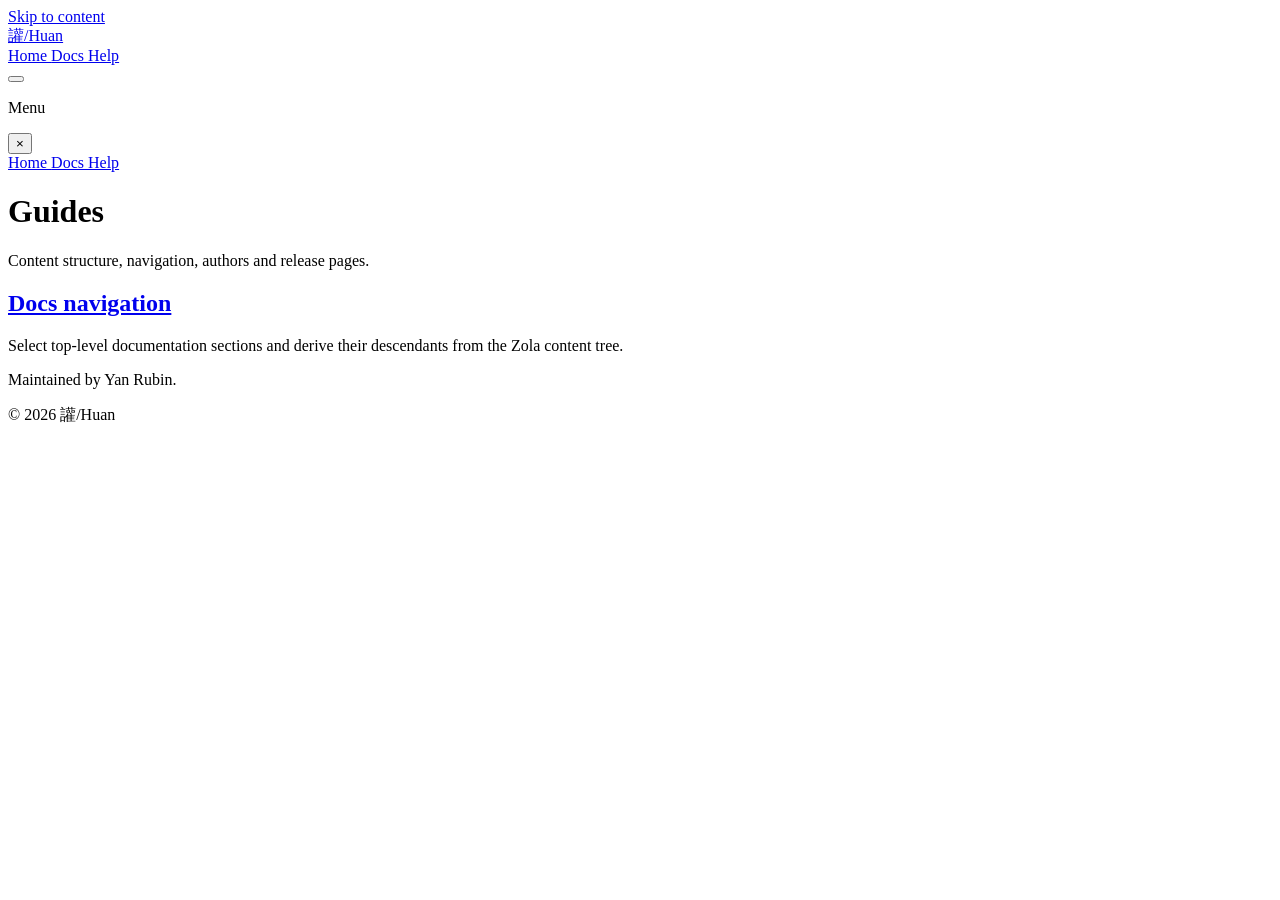
<file: docs/guides/index.html>
<!doctype html>
<html
  lang="zh"
  dir="ltr"
  
  
>
<head>
  <meta charset="utf-8">
  <meta name="viewport" content="width=device-width, initial-scale=1">
  
  
  
  
  
  
  
  
  
  <title>Guides | 讙/Huan</title>
  

<script
  src="https://huan-app.github.io/v1.0/js/theme-init.js?h=d8ff29e52dce281e93f4"
  data-default-mode="system"
></script>



<meta name="description" content="Content structure, navigation, authors and release pages.">
<link rel="canonical" href="https://huan-app.github.io/v1.0/docs/guides/">

<meta property="og:title" content="Guides">
<meta property="og:description" content="Content structure, navigation, authors and release pages.">
<meta property="og:type" content="website">
<meta property="og:url" content="https://huan-app.github.io/v1.0/docs/guides/">
<meta property="og:site_name" content="讙/Huan">

<meta name="twitter:card" content="summary">
<meta name="twitter:title" content="Guides">
<meta name="twitter:description" content="Content structure, navigation, authors and release pages.">

<meta name="theme-color" content="#ffffff" media="(prefers-color-scheme: light)">
<meta name="theme-color" content="#0b1120" media="(prefers-color-scheme: dark)">





<link rel="alternate" hreflang="zh" href="https://huan-app.github.io/v1.0/docs/guides/">





<link rel="icon" href="https://huan-app.github.io/v1.0/favicon.svg" type="image/svg+xml">
<link rel="stylesheet" href="https://huan-app.github.io/v1.0/main.css?h=e0e81978fe9ac7bb470c">

<link rel="stylesheet" href="https://huan-app.github.io/v1.0/print.css?h=e5f2a43505ff02ace2a3" media="print">

  
  
</head>




<body>
  
  
  
  
  
  
  
  
  
  
  
  
  
  
  
  
  
  
  
  
  
  
  
  
  
  
  
  
  
  
  
  
  
  
  
  
  
  
  
  
  
  
  
  
  
  
  
  
  
  

  <a class="skip-link" href="#main-content">Skip to content</a>
  

  <div class="site-shell">
    
    <header class="site-header site-header-has-menu">
  <div class="site-header-inner">
    
















<a class="site-logo" href="https://huan-app.github.io/v1.0">
  

  
  <span class="site-logo-text">讙/Huan</span>
  
</a>



    
    <nav class="site-nav" aria-label="Main navigation">
      
      











<a
  class="site-nav-link "
  href="https://huan-app.github.io/v1.0"
  
>
  Home
</a>

      
      













<a
  class="site-nav-link is-active"
  href="https://huan-app.github.io/v1.0/docs/"
  aria-current="location"
>
  Docs
</a>

      
      













<a
  class="site-nav-link "
  href="https://huan-app.github.io/v1.0/help/"
  
>
  Help
</a>

      
    </nav>
    

    

    




<button
  class="theme-toggle"
  type="button"
  data-theme-toggle
  data-theme-light-label="Light theme"
  data-theme-dark-label="Dark theme"
  data-theme-system-label="System theme"
  aria-label="System theme"
  title="System theme"
  hidden
>
  <svg xmlns="http://www.w3.org/2000/svg" width="24" height="24" viewBox="0 0 24 24" focusable="false" aria-hidden="true" class="theme-toggle-svg system" fill="none" stroke="currentColor" stroke-width="2" stroke-linecap="round" stroke-linejoin="round"><path d="M3 5a1 1 0 0 1 1 -1h16a1 1 0 0 1 1 1v10a1 1 0 0 1 -1 1h-16a1 1 0 0 1 -1 -1v-10" /><path d="M7 20h10" /><path d="M9 16v4" /><path d="M15 16v4" /></svg>
  <svg xmlns="http://www.w3.org/2000/svg" width="24" height="24" viewBox="0 0 24 24" focusable="false" aria-hidden="true" class="theme-toggle-svg sun" fill="none" stroke="currentColor" stroke-width="2" stroke-linecap="round" stroke-linejoin="round"><path d="M14.828 14.828a4 4 0 1 0 -5.656 -5.656a4 4 0 0 0 5.656 5.656" /><path d="M6.343 17.657l-1.414 1.414" /><path d="M6.343 6.343l-1.414 -1.414" /><path d="M17.657 6.343l1.414 -1.414" /><path d="M17.657 17.657l1.414 1.414" /><path d="M4 12h-2" /><path d="M12 4v-2" /><path d="M20 12h2" /><path d="M12 20v2" /></svg>
  <svg xmlns="http://www.w3.org/2000/svg" width="24" height="24" viewBox="0 0 24 24" focusable="false" aria-hidden="true" class="theme-toggle-svg moon" fill="none" stroke="currentColor" stroke-width="2" stroke-linecap="round" stroke-linejoin="round"><path d="M12 3c.132 0 .263 0 .393 0a7.5 7.5 0 0 0 7.92 12.446a9 9 0 1 1 -8.313 -12.454l0 .008" /><path d="M17 4a2 2 0 0 0 2 2a2 2 0 0 0 -2 2a2 2 0 0 0 -2 -2a2 2 0 0 0 2 -2" /><path d="M19 11h2m-1 -1v2" /></svg>
</button>






    
    <button
      class="site-menu-button"
      type="button"
      aria-label="Open menu"
      aria-controls="site-menu"
      aria-expanded="false"
      data-site-menu-toggle
    >
      <span class="site-menu-button-icon" aria-hidden="true"></span>
    </button>
    
  </div>
</header>

    
    <div class="site-menu-backdrop" data-site-menu-backdrop hidden></div>

<div
  id="site-menu"
  class="site-menu"
  role="dialog"
  aria-label="Mobile navigation"
  aria-modal="true"
  aria-hidden="true"
  data-site-menu
  data-site-menu-initial-panel="main"
  inert
>
  <div class="site-menu-header">
    <p class="site-menu-title">Menu</p>

    <button
      class="site-menu-close"
      type="button"
      aria-label="Close menu"
      data-site-menu-close
    >
      &times;
    </button>
  </div>

  

<div id="site-menu-panel-main" class="site-menu-panel" data-site-menu-panel="main">
  <nav class="site-menu-nav" aria-label="Main mobile navigation">
    
    
    











<a
  class="site-menu-link "
  href="https://huan-app.github.io/v1.0"
  
>
  Home
</a>

    
    
    
    













<a
  class="site-menu-link is-active"
  href="https://huan-app.github.io/v1.0/docs/"
  aria-current="location"
>
  Docs
</a>

    
    
    
    













<a
  class="site-menu-link "
  href="https://huan-app.github.io/v1.0/help/"
  
>
  Help
</a>

    
    
  </nav>
</div>

  


</div>

    
    
    <main id="main-content" class="site-main" tabindex="-1">
      
      

<header class="page-header">
  
  <h1>Guides</h1>
  
  

  <p class="page-description">Content structure, navigation, authors and release pages.</p>
  

</header>









<section class="page-list" aria-label="Guides pages">
  

  
  <article class="page-list-item">
    <h2>
      <a href="https://huan-app.github.io/v1.0/docs/guides/navigation/">Docs navigation</a>
    </h2>

    
    <p>Select top-level documentation sections and derive their descendants from the Zola content tree.</p>
    
  </article>
  
</section>








      
    </main>

    
    



















<footer class="site-footer">
  <div class="site-footer-inner">
    

<div class="site-footer-info">

<p class="site-footer-note">Maintained by Yan Rubin.</p>


<p class="site-footer-copyright">&copy; 2026 讙/Huan</p>
</div>



  </div>
</footer>


    
  </div>
  
  


<script defer src="https://huan-app.github.io/v1.0/js/theme.js?h=e226c663faee344933f4"></script>













<script defer src="https://huan-app.github.io/v1.0/js/site-menu.js?h=1374d80261b1022dadf1"></script>


  
  
  
</body>
</html>
</file>
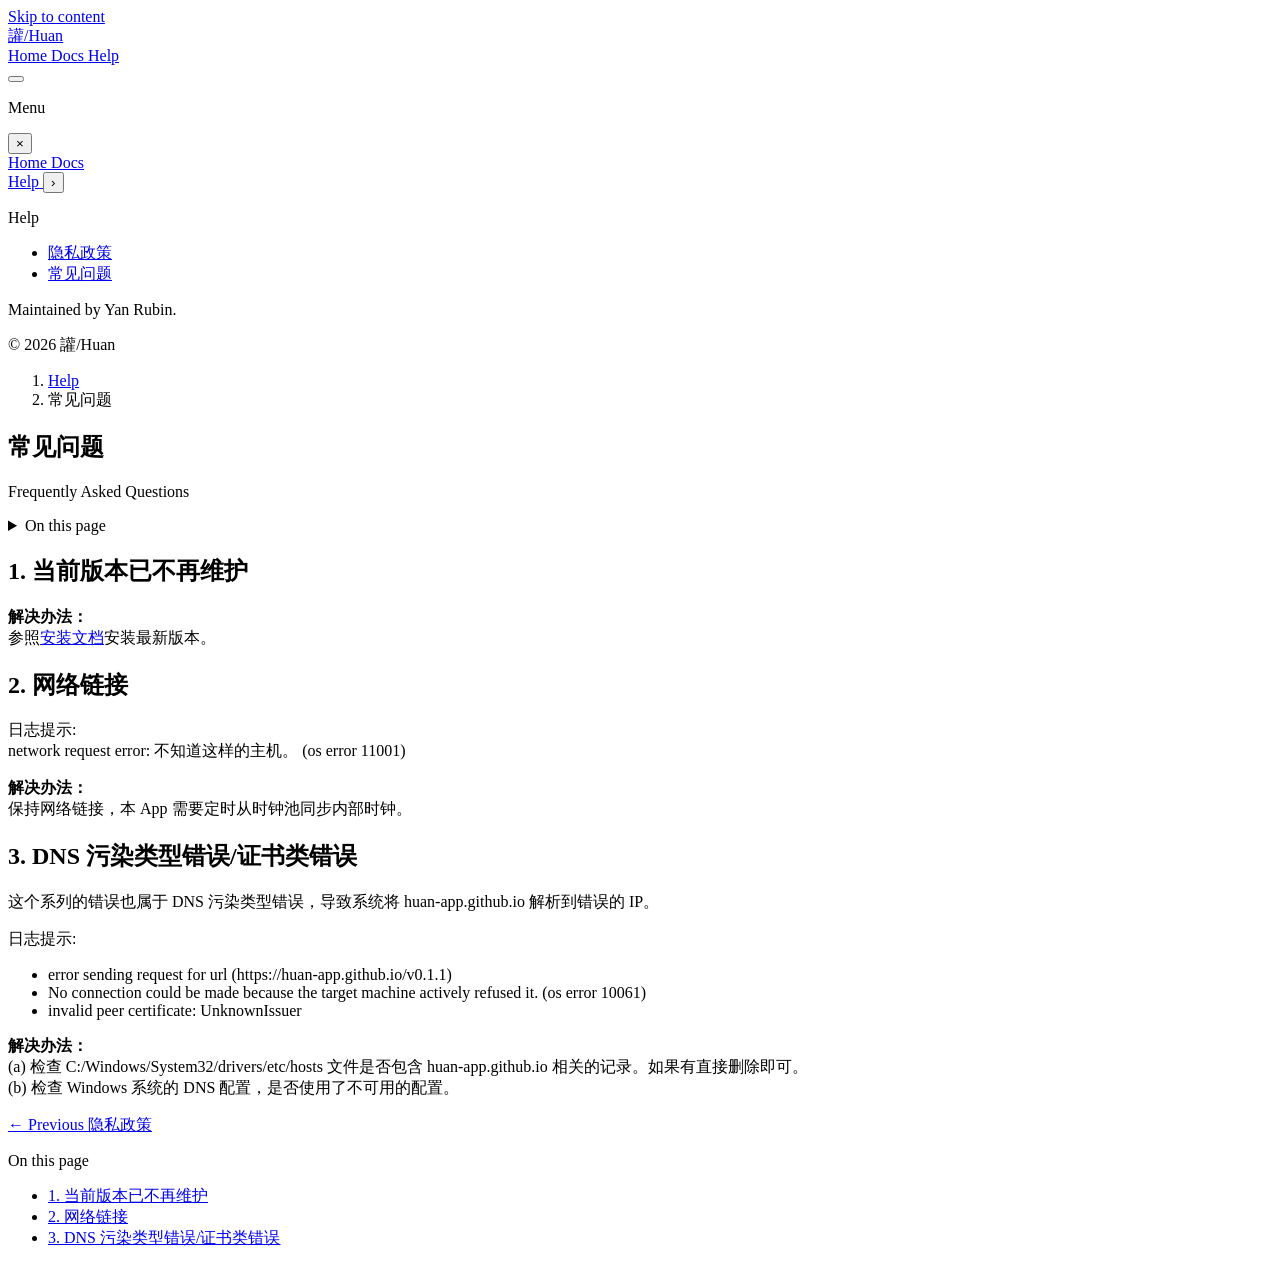
<file: help/faq/index.html>
<!doctype html>
<html
  lang="zh"
  dir="ltr"
  
  
>
<head>
  <meta charset="utf-8">
  <meta name="viewport" content="width=device-width, initial-scale=1">
  
  
  
  
  
  
  
  
  
  <title>常见问题 | 讙/Huan</title>
  

<script
  src="https://huan-app.github.io/v1.0/js/theme-init.js?h=d8ff29e52dce281e93f4"
  data-default-mode="system"
></script>



<meta name="description" content="Frequently Asked Questions">
<link rel="canonical" href="https://huan-app.github.io/v1.0/help/faq/">

<meta property="og:title" content="常见问题">
<meta property="og:description" content="Frequently Asked Questions">
<meta property="og:type" content="website">
<meta property="og:url" content="https://huan-app.github.io/v1.0/help/faq/">
<meta property="og:site_name" content="讙/Huan">

<meta name="twitter:card" content="summary">
<meta name="twitter:title" content="常见问题">
<meta name="twitter:description" content="Frequently Asked Questions">

<meta name="theme-color" content="#ffffff" media="(prefers-color-scheme: light)">
<meta name="theme-color" content="#0b1120" media="(prefers-color-scheme: dark)">





<link rel="alternate" hreflang="zh" href="https://huan-app.github.io/v1.0/help/faq/">





<link rel="icon" href="https://huan-app.github.io/v1.0/favicon.svg" type="image/svg+xml">
<link rel="stylesheet" href="https://huan-app.github.io/v1.0/main.css?h=e0e81978fe9ac7bb470c">

<link rel="stylesheet" href="https://huan-app.github.io/v1.0/print.css?h=e5f2a43505ff02ace2a3" media="print">

  
  
</head>




<body>
  
  
  
  
  
  
  
  
  
  
  
  
  
  
  
  
  

  <a class="skip-link" href="#main-content">Skip to content</a>
  

  <div class="site-shell">
    
    <header class="site-header site-header-has-menu">
  <div class="site-header-inner">
    
















<a class="site-logo" href="https://huan-app.github.io/v1.0">
  

  
  <span class="site-logo-text">讙/Huan</span>
  
</a>



    
    <nav class="site-nav" aria-label="Main navigation">
      
      











<a
  class="site-nav-link "
  href="https://huan-app.github.io/v1.0"
  
>
  Home
</a>

      
      













<a
  class="site-nav-link "
  href="https://huan-app.github.io/v1.0/docs/"
  
>
  Docs
</a>

      
      













<a
  class="site-nav-link is-active"
  href="https://huan-app.github.io/v1.0/help/"
  aria-current="location"
>
  Help
</a>

      
    </nav>
    

    

    




<button
  class="theme-toggle"
  type="button"
  data-theme-toggle
  data-theme-light-label="Light theme"
  data-theme-dark-label="Dark theme"
  data-theme-system-label="System theme"
  aria-label="System theme"
  title="System theme"
  hidden
>
  <svg xmlns="http://www.w3.org/2000/svg" width="24" height="24" viewBox="0 0 24 24" focusable="false" aria-hidden="true" class="theme-toggle-svg system" fill="none" stroke="currentColor" stroke-width="2" stroke-linecap="round" stroke-linejoin="round"><path d="M3 5a1 1 0 0 1 1 -1h16a1 1 0 0 1 1 1v10a1 1 0 0 1 -1 1h-16a1 1 0 0 1 -1 -1v-10" /><path d="M7 20h10" /><path d="M9 16v4" /><path d="M15 16v4" /></svg>
  <svg xmlns="http://www.w3.org/2000/svg" width="24" height="24" viewBox="0 0 24 24" focusable="false" aria-hidden="true" class="theme-toggle-svg sun" fill="none" stroke="currentColor" stroke-width="2" stroke-linecap="round" stroke-linejoin="round"><path d="M14.828 14.828a4 4 0 1 0 -5.656 -5.656a4 4 0 0 0 5.656 5.656" /><path d="M6.343 17.657l-1.414 1.414" /><path d="M6.343 6.343l-1.414 -1.414" /><path d="M17.657 6.343l1.414 -1.414" /><path d="M17.657 17.657l1.414 1.414" /><path d="M4 12h-2" /><path d="M12 4v-2" /><path d="M20 12h2" /><path d="M12 20v2" /></svg>
  <svg xmlns="http://www.w3.org/2000/svg" width="24" height="24" viewBox="0 0 24 24" focusable="false" aria-hidden="true" class="theme-toggle-svg moon" fill="none" stroke="currentColor" stroke-width="2" stroke-linecap="round" stroke-linejoin="round"><path d="M12 3c.132 0 .263 0 .393 0a7.5 7.5 0 0 0 7.92 12.446a9 9 0 1 1 -8.313 -12.454l0 .008" /><path d="M17 4a2 2 0 0 0 2 2a2 2 0 0 0 -2 2a2 2 0 0 0 -2 -2a2 2 0 0 0 2 -2" /><path d="M19 11h2m-1 -1v2" /></svg>
</button>






    
    <button
      class="site-menu-button"
      type="button"
      aria-label="Open menu"
      aria-controls="site-menu"
      aria-expanded="false"
      data-site-menu-toggle
    >
      <span class="site-menu-button-icon" aria-hidden="true"></span>
    </button>
    
  </div>
</header>

    
    <div class="site-menu-backdrop" data-site-menu-backdrop hidden></div>

<div
  id="site-menu"
  class="site-menu"
  role="dialog"
  aria-label="Mobile navigation"
  aria-modal="true"
  aria-hidden="true"
  data-site-menu
  data-site-menu-initial-panel="docs"
  inert
>
  <div class="site-menu-header">
    <p class="site-menu-title">Menu</p>

    <button
      class="site-menu-close"
      type="button"
      aria-label="Close menu"
      data-site-menu-close
    >
      &times;
    </button>
  </div>

  

<div id="site-menu-panel-main" class="site-menu-panel" data-site-menu-panel="main">
  <nav class="site-menu-nav" aria-label="Main mobile navigation">
    
    
    











<a
  class="site-menu-link "
  href="https://huan-app.github.io/v1.0"
  
>
  Home
</a>

    
    
    
    













<a
  class="site-menu-link "
  href="https://huan-app.github.io/v1.0/docs/"
  
>
  Docs
</a>

    
    
    
    <div class="site-menu-link-row">
      













<a
  class="site-menu-link is-active"
  href="https://huan-app.github.io/v1.0/help/"
  aria-current="location"
>
  <span>Help</span>
</a>

      <button
        class="site-menu-link-disclosure"
        type="button"
        aria-label="Open documentation navigation"
        aria-controls="site-menu-panel-docs"
        aria-expanded="false"
        data-site-menu-panel-target="docs"
      >
        <span class="site-menu-link-indicator" aria-hidden="true">&rsaquo;</span>
      </button>
    </div>
    
    
  </nav>
</div>

  

<div id="site-menu-panel-docs" class="site-menu-panel" data-site-menu-panel="docs" hidden>
  
  <button
    class="site-menu-back"
    type="button"
    aria-controls="site-menu-panel-main"
    data-site-menu-panel-target="main"
  >
    <span aria-hidden="true">&larr;</span>
    Back to main menu
  </button>
  

  <nav class="site-menu-nav site-menu-docs-nav" aria-label="Documentation mobile navigation">
    
    


















<ul class="docs-nav-list">
  
  



<li class="docs-nav-item">
  <a
    class="docs-nav-link "
    href="https://huan-app.github.io/v1.0/help/privacy-policy/"
    
  >
    隐私政策
  </a>
</li>




<li class="docs-nav-item">
  <a
    class="docs-nav-link is-active"
    href="https://huan-app.github.io/v1.0/help/faq/"
    aria-current="page"
  >
    常见问题
  </a>
</li>





  
</ul>




  </nav>

  
  























<footer class="site-footer site-footer-compact">
  <div class="site-footer-inner">
    

<div class="site-footer-info">

<p class="site-footer-note">Maintained by Yan Rubin.</p>


<p class="site-footer-copyright">&copy; 2026 讙/Huan</p>
</div>



  </div>
</footer>


</div>


</div>

    
    
    <main id="main-content" class="site-main site-main-docs" tabindex="-1">
      
      

























<div class="docs-shell">
  
<aside
  id="docs-sidebar"
  class="docs-sidebar"
  aria-label="Help"
>
  

  <nav class="docs-sidebar-nav" aria-label="Help">
    <p class="docs-sidebar-title">Help</p>
    
    


















<ul class="docs-nav-list">
  
  



<li class="docs-nav-item">
  <a
    class="docs-nav-link "
    href="https://huan-app.github.io/v1.0/help/privacy-policy/"
    
  >
    隐私政策
  </a>
</li>




<li class="docs-nav-item">
  <a
    class="docs-nav-link is-active"
    href="https://huan-app.github.io/v1.0/help/faq/"
    aria-current="page"
  >
    常见问题
  </a>
</li>





  
</ul>




  </nav>

  

  
  























<footer class="site-footer site-footer-compact">
  <div class="site-footer-inner">
    

<div class="site-footer-info">

<p class="site-footer-note">Maintained by Yan Rubin.</p>


<p class="site-footer-copyright">&copy; 2026 讙/Huan</p>
</div>



  </div>
</footer>


</aside>


  <article class="docs-content content">
    
    







<nav class="breadcrumbs" aria-label="Breadcrumb">
  <ol class="breadcrumbs-list">
    <li class="breadcrumbs-item">
      <a href="https://huan-app.github.io/v1.0/help/">Help</a>
    </li>

    
    
    
    
    
    
    
    
    
    
    
    
    
    

    <li class="breadcrumbs-item" aria-current="page">
      <span>常见问题</span>
    </li>
  </ol>
</nav>




    

    
<header class="page-header">
  <div class="docs-page-heading">
  <h1>常见问题</h1>
  </div>
  

  <p class="page-description">Frequently Asked Questions</p>
  

</header>


    
    
    
<details class="docs-toc-inline" data-devlab-toc>
  <summary>On this page</summary>
  <nav aria-label="On this page">
    
  
  <ul class="docs-toc-list">
    
    <li class="docs-toc-item docs-toc-level-2">
      
      <a href="https://huan-app.github.io/v1.0/help/faq/#1-dang-qian-ban-ben-yi-bu-zai-wei-hu">
        1. 当前版本已不再维护
      </a>
      
    </li>
    
    <li class="docs-toc-item docs-toc-level-2">
      
      <a href="https://huan-app.github.io/v1.0/help/faq/#2-wang-luo-lian-jie">
        2. 网络链接
      </a>
      
    </li>
    
    <li class="docs-toc-item docs-toc-level-2">
      
      <a href="https://huan-app.github.io/v1.0/help/faq/#3-dns-wu-ran-lei-xing-cuo-wu-zheng-shu-lei-cuo-wu">
        3. DNS 污染类型错误/证书类错误
      </a>
      
    </li>
    
  </ul>
  

  </nav>
</details>



    <h2 id="1-dang-qian-ban-ben-yi-bu-zai-wei-hu">1. 当前版本已不再维护</h2>
<p><b>解决办法：</b><br />
参照<a href="../../getting-started/install/">安装文档</a>安装最新版本。</p>
<h2 id="2-wang-luo-lian-jie">2. 网络链接</h2>
<p>日志提示:<br />
network request error: 不知道这样的主机。 (os error 11001)</p>
<p><b>解决办法：</b><br />
保持网络链接，本 App 需要定时从时钟池同步内部时钟。</p>
<h2 id="3-dns-wu-ran-lei-xing-cuo-wu-zheng-shu-lei-cuo-wu">3. DNS 污染类型错误/证书类错误</h2>
<p>这个系列的错误也属于 DNS 污染类型错误，导致系统将 huan-app.github.io 解析到错误的 IP。</p>
<p>日志提示:</p>
<ul>
<li>error sending request for url (https://huan-app.github.io/v0.1.1)</li>
<li>No connection could be made because the target machine actively refused it. (os error 10061)</li>
<li>invalid peer certificate: UnknownIssuer</li>
</ul>
<p><b>解决办法：</b><br />
(a) 检查 C:/Windows/System32/drivers/etc/hosts 文件是否包含 huan-app.github.io 相关的记录。如果有直接删除即可。<br />
(b) 检查 Windows 系统的 DNS 配置，是否使用了不可用的配置。</p>


    





    
    







































<nav
  class="docs-prev-next"
  aria-label="Documentation pagination"
>
  
  <a
    class="docs-prev-next-link docs-prev-next-link-previous"
    href="https://huan-app.github.io/v1.0/help/privacy-policy/"
  >
    <span class="docs-prev-next-label"><span class="pagination-arrow" aria-hidden="true">&larr;</span> Previous</span>
    <span class="docs-prev-next-title">隐私政策</span>
  </a>
  

  
</nav>



    
  </article>

  
  
  












<aside class="docs-toc" data-devlab-toc aria-labelledby="docs-toc-title">
  
  <p class="docs-toc-title" id="docs-toc-title">On this page</p>

  <nav class="docs-toc-nav" aria-label="On this page">
    
  
  <ul class="docs-toc-list">
    
    <li class="docs-toc-item docs-toc-level-2">
      
      <a href="https://huan-app.github.io/v1.0/help/faq/#1-dang-qian-ban-ben-yi-bu-zai-wei-hu">
        1. 当前版本已不再维护
      </a>
      
    </li>
    
    <li class="docs-toc-item docs-toc-level-2">
      
      <a href="https://huan-app.github.io/v1.0/help/faq/#2-wang-luo-lian-jie">
        2. 网络链接
      </a>
      
    </li>
    
    <li class="docs-toc-item docs-toc-level-2">
      
      <a href="https://huan-app.github.io/v1.0/help/faq/#3-dns-wu-ran-lei-xing-cuo-wu-zheng-shu-lei-cuo-wu">
        3. DNS 污染类型错误/证书类错误
      </a>
      
    </li>
    
  </ul>
  

  </nav>
  

  
</aside>


</div>

      
    </main>

    
  </div>
  
  


<script defer src="https://huan-app.github.io/v1.0/js/theme.js?h=e226c663faee344933f4"></script>








<script defer src="https://huan-app.github.io/v1.0/js/docs-nav.js?h=71371bd8a33e645b84de"></script>




<script defer src="https://huan-app.github.io/v1.0/js/toc.js?h=173137d04a1550cee310"></script>



<script defer src="https://huan-app.github.io/v1.0/js/site-menu.js?h=1374d80261b1022dadf1"></script>


  
  
  
</body>
</html>
</file>
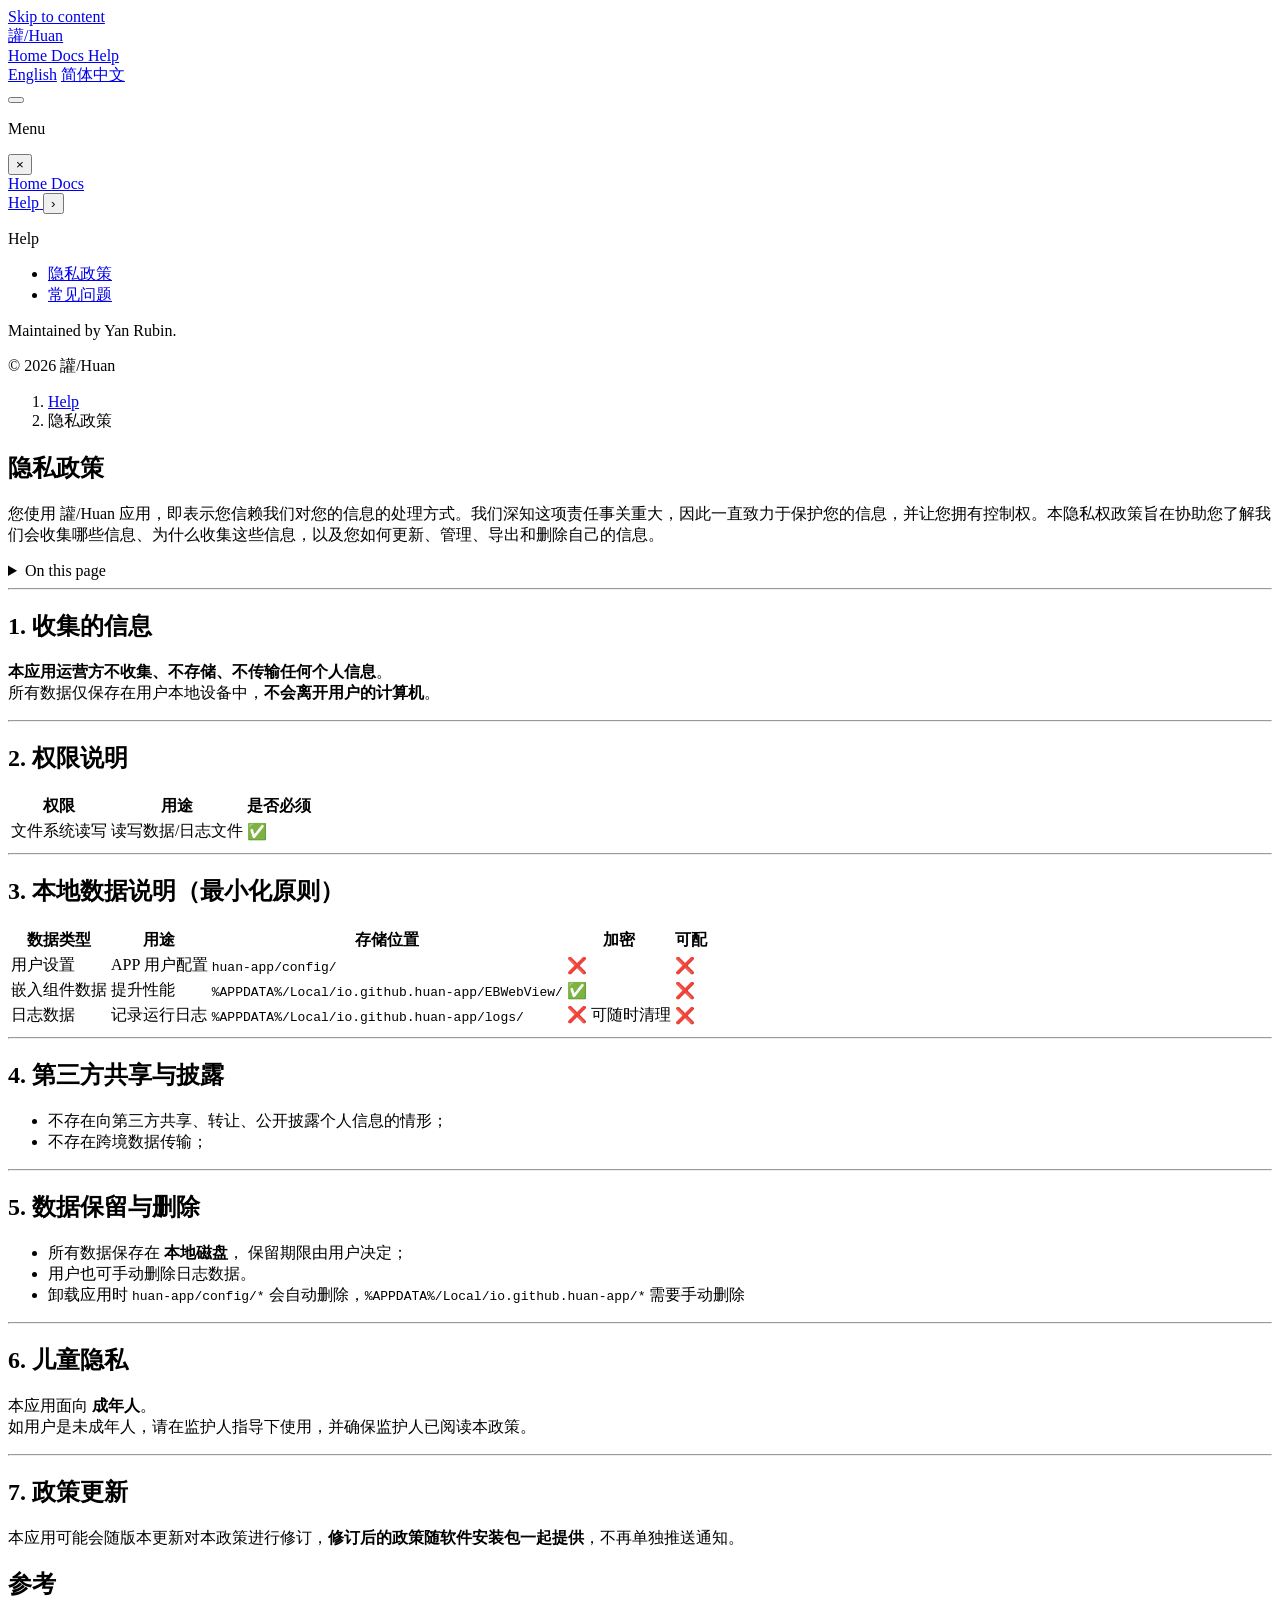
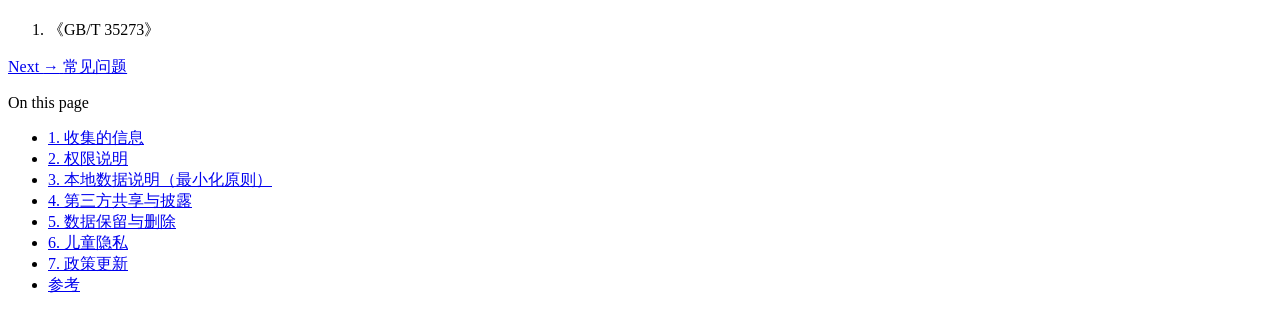
<file: help/privacy-policy/index.html>
<!doctype html>
<html
  lang="zh"
  dir="ltr"
  
  
>
<head>
  <meta charset="utf-8">
  <meta name="viewport" content="width=device-width, initial-scale=1">
  
  
  
  
  
  
  
  
  
  <title>隐私政策 | 讙/Huan</title>
  

<script
  src="https://huan-app.github.io/v1.0/js/theme-init.js?h=d8ff29e52dce281e93f4"
  data-default-mode="system"
></script>



<meta name="description" content="您使用 讙/Huan 应用，即表示您信赖我们对您的信息的处理方式。我们深知这项责任事关重大，因此一直致力于保护您的信息，并让您拥有控制权。本隐私权政策旨在协助您了解我们会收集哪些信息、为什么收集这些信息，以及您如何更新、管理、导出和删除自己的信息。">
<link rel="canonical" href="https://huan-app.github.io/v1.0/help/privacy-policy/">

<meta property="og:title" content="隐私政策">
<meta property="og:description" content="您使用 讙/Huan 应用，即表示您信赖我们对您的信息的处理方式。我们深知这项责任事关重大，因此一直致力于保护您的信息，并让您拥有控制权。本隐私权政策旨在协助您了解我们会收集哪些信息、为什么收集这些信息，以及您如何更新、管理、导出和删除自己的信息。">
<meta property="og:type" content="website">
<meta property="og:url" content="https://huan-app.github.io/v1.0/help/privacy-policy/">
<meta property="og:site_name" content="讙/Huan">

<meta name="twitter:card" content="summary">
<meta name="twitter:title" content="隐私政策">
<meta name="twitter:description" content="您使用 讙/Huan 应用，即表示您信赖我们对您的信息的处理方式。我们深知这项责任事关重大，因此一直致力于保护您的信息，并让您拥有控制权。本隐私权政策旨在协助您了解我们会收集哪些信息、为什么收集这些信息，以及您如何更新、管理、导出和删除自己的信息。">

<meta name="theme-color" content="#ffffff" media="(prefers-color-scheme: light)">
<meta name="theme-color" content="#0b1120" media="(prefers-color-scheme: dark)">





<link rel="alternate" hreflang="en" href="https://huan-app.github.io/v1.0/en/help/privacy-policy/">



<link rel="alternate" hreflang="zh" href="https://huan-app.github.io/v1.0/help/privacy-policy/">





<link rel="icon" href="https://huan-app.github.io/v1.0/favicon.svg" type="image/svg+xml">
<link rel="stylesheet" href="https://huan-app.github.io/v1.0/main.css?h=e0e81978fe9ac7bb470c">

<link rel="stylesheet" href="https://huan-app.github.io/v1.0/print.css?h=e5f2a43505ff02ace2a3" media="print">

  
  
</head>




<body>
  
  
  
  
  
  
  
  
  
  
  
  
  
  
  
  
  

  <a class="skip-link" href="#main-content">Skip to content</a>
  

  <div class="site-shell">
    
    <header class="site-header site-header-has-menu">
  <div class="site-header-inner">
    
















<a class="site-logo" href="https://huan-app.github.io/v1.0">
  

  
  <span class="site-logo-text">讙/Huan</span>
  
</a>



    
    <nav class="site-nav" aria-label="Main navigation">
      
      











<a
  class="site-nav-link "
  href="https://huan-app.github.io/v1.0"
  
>
  Home
</a>

      
      













<a
  class="site-nav-link "
  href="https://huan-app.github.io/v1.0/docs/"
  
>
  Docs
</a>

      
      













<a
  class="site-nav-link is-active"
  href="https://huan-app.github.io/v1.0/help/"
  aria-current="location"
>
  Help
</a>

      
    </nav>
    

    

    




<button
  class="theme-toggle"
  type="button"
  data-theme-toggle
  data-theme-light-label="Light theme"
  data-theme-dark-label="Dark theme"
  data-theme-system-label="System theme"
  aria-label="System theme"
  title="System theme"
  hidden
>
  <svg xmlns="http://www.w3.org/2000/svg" width="24" height="24" viewBox="0 0 24 24" focusable="false" aria-hidden="true" class="theme-toggle-svg system" fill="none" stroke="currentColor" stroke-width="2" stroke-linecap="round" stroke-linejoin="round"><path d="M3 5a1 1 0 0 1 1 -1h16a1 1 0 0 1 1 1v10a1 1 0 0 1 -1 1h-16a1 1 0 0 1 -1 -1v-10" /><path d="M7 20h10" /><path d="M9 16v4" /><path d="M15 16v4" /></svg>
  <svg xmlns="http://www.w3.org/2000/svg" width="24" height="24" viewBox="0 0 24 24" focusable="false" aria-hidden="true" class="theme-toggle-svg sun" fill="none" stroke="currentColor" stroke-width="2" stroke-linecap="round" stroke-linejoin="round"><path d="M14.828 14.828a4 4 0 1 0 -5.656 -5.656a4 4 0 0 0 5.656 5.656" /><path d="M6.343 17.657l-1.414 1.414" /><path d="M6.343 6.343l-1.414 -1.414" /><path d="M17.657 6.343l1.414 -1.414" /><path d="M17.657 17.657l1.414 1.414" /><path d="M4 12h-2" /><path d="M12 4v-2" /><path d="M20 12h2" /><path d="M12 20v2" /></svg>
  <svg xmlns="http://www.w3.org/2000/svg" width="24" height="24" viewBox="0 0 24 24" focusable="false" aria-hidden="true" class="theme-toggle-svg moon" fill="none" stroke="currentColor" stroke-width="2" stroke-linecap="round" stroke-linejoin="round"><path d="M12 3c.132 0 .263 0 .393 0a7.5 7.5 0 0 0 7.92 12.446a9 9 0 1 1 -8.313 -12.454l0 .008" /><path d="M17 4a2 2 0 0 0 2 2a2 2 0 0 0 -2 2a2 2 0 0 0 -2 -2a2 2 0 0 0 2 -2" /><path d="M19 11h2m-1 -1v2" /></svg>
</button>



<nav class="language-switcher" aria-label="Language">





<a href="https://huan-app.github.io/v1.0/en/help/privacy-policy/" lang="en" hreflang="en">English</a>





<a href="https://huan-app.github.io/v1.0/help/privacy-policy/" lang="zh" hreflang="zh" aria-current="page">简体中文</a>

</nav>




    
    <button
      class="site-menu-button"
      type="button"
      aria-label="Open menu"
      aria-controls="site-menu"
      aria-expanded="false"
      data-site-menu-toggle
    >
      <span class="site-menu-button-icon" aria-hidden="true"></span>
    </button>
    
  </div>
</header>

    
    <div class="site-menu-backdrop" data-site-menu-backdrop hidden></div>

<div
  id="site-menu"
  class="site-menu"
  role="dialog"
  aria-label="Mobile navigation"
  aria-modal="true"
  aria-hidden="true"
  data-site-menu
  data-site-menu-initial-panel="docs"
  inert
>
  <div class="site-menu-header">
    <p class="site-menu-title">Menu</p>

    <button
      class="site-menu-close"
      type="button"
      aria-label="Close menu"
      data-site-menu-close
    >
      &times;
    </button>
  </div>

  

<div id="site-menu-panel-main" class="site-menu-panel" data-site-menu-panel="main">
  <nav class="site-menu-nav" aria-label="Main mobile navigation">
    
    
    











<a
  class="site-menu-link "
  href="https://huan-app.github.io/v1.0"
  
>
  Home
</a>

    
    
    
    













<a
  class="site-menu-link "
  href="https://huan-app.github.io/v1.0/docs/"
  
>
  Docs
</a>

    
    
    
    <div class="site-menu-link-row">
      













<a
  class="site-menu-link is-active"
  href="https://huan-app.github.io/v1.0/help/"
  aria-current="location"
>
  <span>Help</span>
</a>

      <button
        class="site-menu-link-disclosure"
        type="button"
        aria-label="Open documentation navigation"
        aria-controls="site-menu-panel-docs"
        aria-expanded="false"
        data-site-menu-panel-target="docs"
      >
        <span class="site-menu-link-indicator" aria-hidden="true">&rsaquo;</span>
      </button>
    </div>
    
    
  </nav>
</div>

  

<div id="site-menu-panel-docs" class="site-menu-panel" data-site-menu-panel="docs" hidden>
  
  <button
    class="site-menu-back"
    type="button"
    aria-controls="site-menu-panel-main"
    data-site-menu-panel-target="main"
  >
    <span aria-hidden="true">&larr;</span>
    Back to main menu
  </button>
  

  <nav class="site-menu-nav site-menu-docs-nav" aria-label="Documentation mobile navigation">
    
    


















<ul class="docs-nav-list">
  
  



<li class="docs-nav-item">
  <a
    class="docs-nav-link is-active"
    href="https://huan-app.github.io/v1.0/help/privacy-policy/"
    aria-current="page"
  >
    隐私政策
  </a>
</li>




<li class="docs-nav-item">
  <a
    class="docs-nav-link "
    href="https://huan-app.github.io/v1.0/help/faq/"
    
  >
    常见问题
  </a>
</li>





  
</ul>




  </nav>

  
  























<footer class="site-footer site-footer-compact">
  <div class="site-footer-inner">
    

<div class="site-footer-info">

<p class="site-footer-note">Maintained by Yan Rubin.</p>


<p class="site-footer-copyright">&copy; 2026 讙/Huan</p>
</div>



  </div>
</footer>


</div>


</div>

    
    
    <main id="main-content" class="site-main site-main-docs" tabindex="-1">
      
      

























<div class="docs-shell">
  
<aside
  id="docs-sidebar"
  class="docs-sidebar"
  aria-label="Help"
>
  

  <nav class="docs-sidebar-nav" aria-label="Help">
    <p class="docs-sidebar-title">Help</p>
    
    


















<ul class="docs-nav-list">
  
  



<li class="docs-nav-item">
  <a
    class="docs-nav-link is-active"
    href="https://huan-app.github.io/v1.0/help/privacy-policy/"
    aria-current="page"
  >
    隐私政策
  </a>
</li>




<li class="docs-nav-item">
  <a
    class="docs-nav-link "
    href="https://huan-app.github.io/v1.0/help/faq/"
    
  >
    常见问题
  </a>
</li>





  
</ul>




  </nav>

  

  
  























<footer class="site-footer site-footer-compact">
  <div class="site-footer-inner">
    

<div class="site-footer-info">

<p class="site-footer-note">Maintained by Yan Rubin.</p>


<p class="site-footer-copyright">&copy; 2026 讙/Huan</p>
</div>



  </div>
</footer>


</aside>


  <article class="docs-content content">
    
    







<nav class="breadcrumbs" aria-label="Breadcrumb">
  <ol class="breadcrumbs-list">
    <li class="breadcrumbs-item">
      <a href="https://huan-app.github.io/v1.0/help/">Help</a>
    </li>

    
    
    
    
    
    
    
    
    
    
    
    
    
    

    <li class="breadcrumbs-item" aria-current="page">
      <span>隐私政策</span>
    </li>
  </ol>
</nav>




    

    
<header class="page-header">
  <div class="docs-page-heading">
  <h1>隐私政策</h1>
  </div>
  

  <p class="page-description">您使用 讙/Huan 应用，即表示您信赖我们对您的信息的处理方式。我们深知这项责任事关重大，因此一直致力于保护您的信息，并让您拥有控制权。本隐私权政策旨在协助您了解我们会收集哪些信息、为什么收集这些信息，以及您如何更新、管理、导出和删除自己的信息。</p>
  

</header>


    
    
    
<details class="docs-toc-inline" data-devlab-toc>
  <summary>On this page</summary>
  <nav aria-label="On this page">
    
  
  <ul class="docs-toc-list">
    
    <li class="docs-toc-item docs-toc-level-2">
      
      <a href="https://huan-app.github.io/v1.0/help/privacy-policy/#1-shou-ji-de-xin-xi">
        1. 收集的信息
      </a>
      
    </li>
    
    <li class="docs-toc-item docs-toc-level-2">
      
      <a href="https://huan-app.github.io/v1.0/help/privacy-policy/#2-quan-xian-shuo-ming">
        2. 权限说明
      </a>
      
    </li>
    
    <li class="docs-toc-item docs-toc-level-2">
      
      <a href="https://huan-app.github.io/v1.0/help/privacy-policy/#3-ben-di-shu-ju-shuo-ming-zui-xiao-hua-yuan-ze">
        3. 本地数据说明（最小化原则）
      </a>
      
    </li>
    
    <li class="docs-toc-item docs-toc-level-2">
      
      <a href="https://huan-app.github.io/v1.0/help/privacy-policy/#4-di-san-fang-gong-xiang-yu-pi-lu">
        4. 第三方共享与披露
      </a>
      
    </li>
    
    <li class="docs-toc-item docs-toc-level-2">
      
      <a href="https://huan-app.github.io/v1.0/help/privacy-policy/#5-shu-ju-bao-liu-yu-shan-chu">
        5. 数据保留与删除
      </a>
      
    </li>
    
    <li class="docs-toc-item docs-toc-level-2">
      
      <a href="https://huan-app.github.io/v1.0/help/privacy-policy/#6-er-tong-yin-si">
        6. 儿童隐私
      </a>
      
    </li>
    
    <li class="docs-toc-item docs-toc-level-2">
      
      <a href="https://huan-app.github.io/v1.0/help/privacy-policy/#7-zheng-ce-geng-xin">
        7. 政策更新
      </a>
      
    </li>
    
    <li class="docs-toc-item docs-toc-level-2">
      
      <a href="https://huan-app.github.io/v1.0/help/privacy-policy/#can-kao">
        参考
      </a>
      
    </li>
    
  </ul>
  

  </nav>
</details>



    <hr />
<h2 id="1-shou-ji-de-xin-xi">1. 收集的信息</h2>
<p><strong>本应用运营方不收集、不存储、不传输任何个人信息</strong>。<br />
所有数据仅保存在用户本地设备中，<strong>不会离开用户的计算机</strong>。</p>
<hr />
<h2 id="2-quan-xian-shuo-ming">2. 权限说明</h2>
<table><thead><tr><th>权限</th><th>用途</th><th>是否必须</th></tr></thead><tbody>
<tr><td>文件系统读写</td><td>读写数据/日志文件</td><td>✅</td></tr>
</tbody></table>
<hr />
<h2 id="3-ben-di-shu-ju-shuo-ming-zui-xiao-hua-yuan-ze">3. 本地数据说明（最小化原则）</h2>
<table><thead><tr><th>数据类型</th><th>用途</th><th>存储位置</th><th>加密</th><th>可配</th></tr></thead><tbody>
<tr><td>用户设置</td><td>APP 用户配置</td><td><code>huan-app/config/</code></td><td>❌</td><td>❌</td></tr>
<tr><td>嵌入组件数据</td><td>提升性能</td><td><code>%APPDATA%/Local/io.github.huan-app/EBWebView/</code></td><td>✅</td><td>❌</td></tr>
<tr><td>日志数据</td><td>记录运行日志</td><td><code>%APPDATA%/Local/io.github.huan-app/logs/</code></td><td>❌ 可随时清理</td><td>❌</td></tr>
</tbody></table>
<hr />
<h2 id="4-di-san-fang-gong-xiang-yu-pi-lu">4. 第三方共享与披露</h2>
<ul>
<li>不存在向第三方共享、转让、公开披露个人信息的情形；</li>
<li>不存在跨境数据传输；</li>
</ul>
<hr />
<h2 id="5-shu-ju-bao-liu-yu-shan-chu">5. 数据保留与删除</h2>
<ul>
<li>所有数据保存在 <strong>本地磁盘</strong>， 保留期限由用户决定；</li>
<li>用户也可手动删除日志数据。</li>
<li>卸载应用时 <code>huan-app/config/*</code> 会自动删除，<code>%APPDATA%/Local/io.github.huan-app/*</code> 需要手动删除</li>
</ul>
<hr />
<h2 id="6-er-tong-yin-si">6. 儿童隐私</h2>
<p>本应用面向 <strong>成年人</strong>。<br />
如用户是未成年人，请在监护人指导下使用，并确保监护人已阅读本政策。</p>
<hr />
<h2 id="7-zheng-ce-geng-xin">7. 政策更新</h2>
<p>本应用可能会随版本更新对本政策进行修订，<strong>修订后的政策随软件安装包一起提供</strong>，不再单独推送通知。</p>
<h2 id="can-kao">参考</h2>
<ol>
<li>《GB/T 35273》</li>
</ol>


    





    
    









































<nav
  class="docs-prev-next"
  aria-label="Documentation pagination"
>
  

  
  <a
    class="docs-prev-next-link docs-prev-next-link-next"
    href="https://huan-app.github.io/v1.0/help/faq/"
  >
    <span class="docs-prev-next-label">Next <span class="pagination-arrow" aria-hidden="true">&rarr;</span></span>
    <span class="docs-prev-next-title">常见问题</span>
  </a>
  
</nav>



    
  </article>

  
  
  












<aside class="docs-toc" data-devlab-toc aria-labelledby="docs-toc-title">
  
  <p class="docs-toc-title" id="docs-toc-title">On this page</p>

  <nav class="docs-toc-nav" aria-label="On this page">
    
  
  <ul class="docs-toc-list">
    
    <li class="docs-toc-item docs-toc-level-2">
      
      <a href="https://huan-app.github.io/v1.0/help/privacy-policy/#1-shou-ji-de-xin-xi">
        1. 收集的信息
      </a>
      
    </li>
    
    <li class="docs-toc-item docs-toc-level-2">
      
      <a href="https://huan-app.github.io/v1.0/help/privacy-policy/#2-quan-xian-shuo-ming">
        2. 权限说明
      </a>
      
    </li>
    
    <li class="docs-toc-item docs-toc-level-2">
      
      <a href="https://huan-app.github.io/v1.0/help/privacy-policy/#3-ben-di-shu-ju-shuo-ming-zui-xiao-hua-yuan-ze">
        3. 本地数据说明（最小化原则）
      </a>
      
    </li>
    
    <li class="docs-toc-item docs-toc-level-2">
      
      <a href="https://huan-app.github.io/v1.0/help/privacy-policy/#4-di-san-fang-gong-xiang-yu-pi-lu">
        4. 第三方共享与披露
      </a>
      
    </li>
    
    <li class="docs-toc-item docs-toc-level-2">
      
      <a href="https://huan-app.github.io/v1.0/help/privacy-policy/#5-shu-ju-bao-liu-yu-shan-chu">
        5. 数据保留与删除
      </a>
      
    </li>
    
    <li class="docs-toc-item docs-toc-level-2">
      
      <a href="https://huan-app.github.io/v1.0/help/privacy-policy/#6-er-tong-yin-si">
        6. 儿童隐私
      </a>
      
    </li>
    
    <li class="docs-toc-item docs-toc-level-2">
      
      <a href="https://huan-app.github.io/v1.0/help/privacy-policy/#7-zheng-ce-geng-xin">
        7. 政策更新
      </a>
      
    </li>
    
    <li class="docs-toc-item docs-toc-level-2">
      
      <a href="https://huan-app.github.io/v1.0/help/privacy-policy/#can-kao">
        参考
      </a>
      
    </li>
    
  </ul>
  

  </nav>
  

  
</aside>


</div>

      
    </main>

    
  </div>
  
  


<script defer src="https://huan-app.github.io/v1.0/js/theme.js?h=e226c663faee344933f4"></script>







<script defer src="https://huan-app.github.io/v1.0/js/content-overflow.js?h=edd4b9d331575b7c4173"></script>


<script defer src="https://huan-app.github.io/v1.0/js/docs-nav.js?h=71371bd8a33e645b84de"></script>




<script defer src="https://huan-app.github.io/v1.0/js/toc.js?h=173137d04a1550cee310"></script>



<script defer src="https://huan-app.github.io/v1.0/js/site-menu.js?h=1374d80261b1022dadf1"></script>


  
  
  
</body>
</html>
</file>
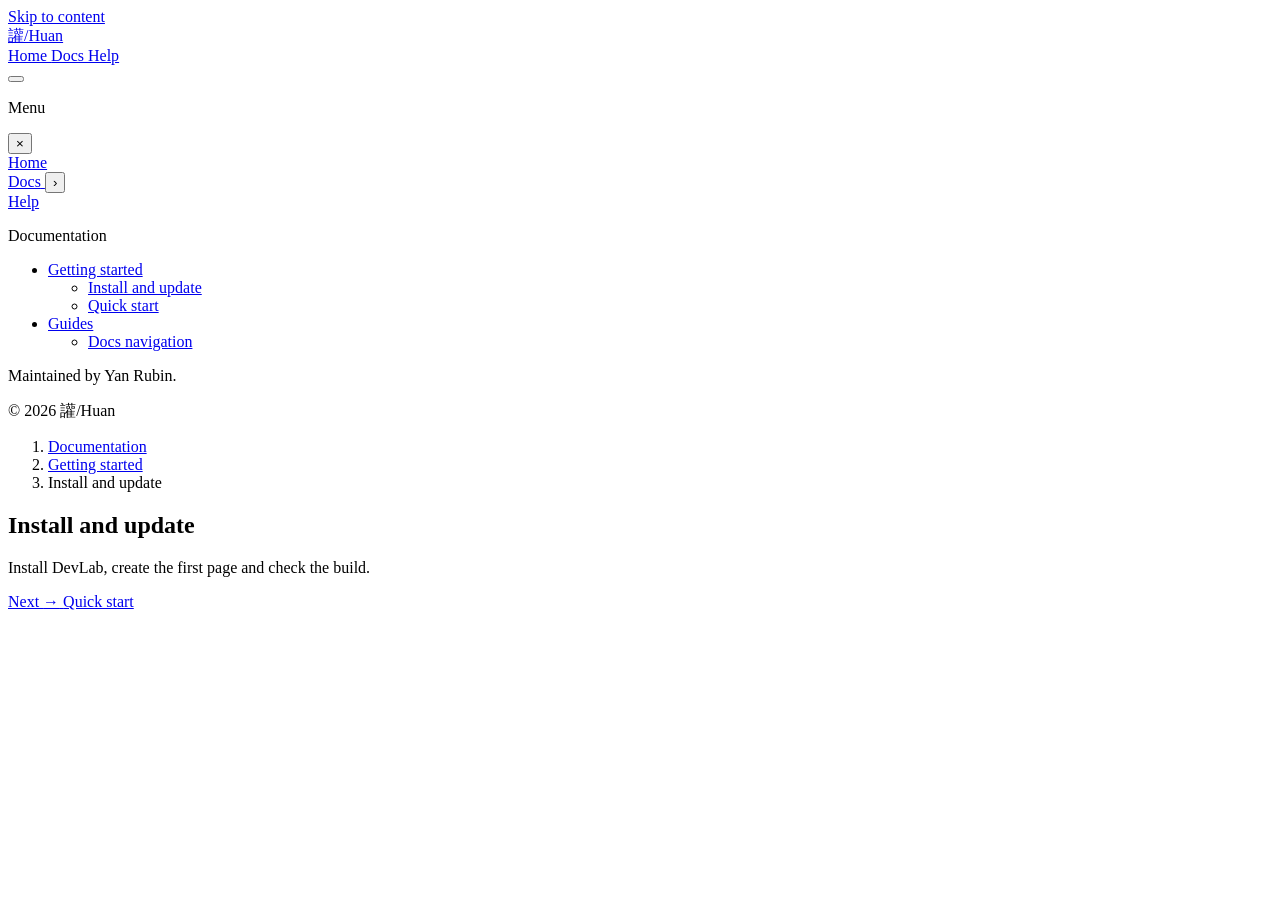
<file: docs/getting-started/installation/index.html>
<!doctype html>
<html
  lang="zh"
  dir="ltr"
  
  
>
<head>
  <meta charset="utf-8">
  <meta name="viewport" content="width=device-width, initial-scale=1">
  
  
  
  
  
  
  
  
  
  <title>Install and update | 讙/Huan</title>
  

<script
  src="https://huan-app.github.io/v1.0/js/theme-init.js?h=d8ff29e52dce281e93f4"
  data-default-mode="system"
></script>



<meta name="description" content="Install DevLab, create the first page and check the build.">
<link rel="canonical" href="https://huan-app.github.io/v1.0/docs/getting-started/installation/">

<meta property="og:title" content="Install and update">
<meta property="og:description" content="Install DevLab, create the first page and check the build.">
<meta property="og:type" content="website">
<meta property="og:url" content="https://huan-app.github.io/v1.0/docs/getting-started/installation/">
<meta property="og:site_name" content="讙/Huan">

<meta name="twitter:card" content="summary">
<meta name="twitter:title" content="Install and update">
<meta name="twitter:description" content="Install DevLab, create the first page and check the build.">

<meta name="theme-color" content="#ffffff" media="(prefers-color-scheme: light)">
<meta name="theme-color" content="#0b1120" media="(prefers-color-scheme: dark)">





<link rel="alternate" hreflang="zh" href="https://huan-app.github.io/v1.0/docs/getting-started/installation/">





<link rel="icon" href="https://huan-app.github.io/v1.0/favicon.svg" type="image/svg+xml">
<link rel="stylesheet" href="https://huan-app.github.io/v1.0/main.css?h=e0e81978fe9ac7bb470c">

<link rel="stylesheet" href="https://huan-app.github.io/v1.0/print.css?h=e5f2a43505ff02ace2a3" media="print">

  
  
</head>




<body>
  
  
  
  
  
  
  
  
  
  
  
  
  
  
  
  
  
  
  
  
  
  
  
  
  
  
  
  
  
  
  
  
  
  
  
  
  
  
  
  
  
  
  
  
  
  
  
  
  
  
  
  

  <a class="skip-link" href="#main-content">Skip to content</a>
  

  <div class="site-shell">
    
    <header class="site-header site-header-has-menu">
  <div class="site-header-inner">
    
















<a class="site-logo" href="https://huan-app.github.io/v1.0">
  

  
  <span class="site-logo-text">讙/Huan</span>
  
</a>



    
    <nav class="site-nav" aria-label="Main navigation">
      
      











<a
  class="site-nav-link "
  href="https://huan-app.github.io/v1.0"
  
>
  Home
</a>

      
      













<a
  class="site-nav-link is-active"
  href="https://huan-app.github.io/v1.0/docs/"
  aria-current="location"
>
  Docs
</a>

      
      













<a
  class="site-nav-link "
  href="https://huan-app.github.io/v1.0/help/"
  
>
  Help
</a>

      
    </nav>
    

    

    




<button
  class="theme-toggle"
  type="button"
  data-theme-toggle
  data-theme-light-label="Light theme"
  data-theme-dark-label="Dark theme"
  data-theme-system-label="System theme"
  aria-label="System theme"
  title="System theme"
  hidden
>
  <svg xmlns="http://www.w3.org/2000/svg" width="24" height="24" viewBox="0 0 24 24" focusable="false" aria-hidden="true" class="theme-toggle-svg system" fill="none" stroke="currentColor" stroke-width="2" stroke-linecap="round" stroke-linejoin="round"><path d="M3 5a1 1 0 0 1 1 -1h16a1 1 0 0 1 1 1v10a1 1 0 0 1 -1 1h-16a1 1 0 0 1 -1 -1v-10" /><path d="M7 20h10" /><path d="M9 16v4" /><path d="M15 16v4" /></svg>
  <svg xmlns="http://www.w3.org/2000/svg" width="24" height="24" viewBox="0 0 24 24" focusable="false" aria-hidden="true" class="theme-toggle-svg sun" fill="none" stroke="currentColor" stroke-width="2" stroke-linecap="round" stroke-linejoin="round"><path d="M14.828 14.828a4 4 0 1 0 -5.656 -5.656a4 4 0 0 0 5.656 5.656" /><path d="M6.343 17.657l-1.414 1.414" /><path d="M6.343 6.343l-1.414 -1.414" /><path d="M17.657 6.343l1.414 -1.414" /><path d="M17.657 17.657l1.414 1.414" /><path d="M4 12h-2" /><path d="M12 4v-2" /><path d="M20 12h2" /><path d="M12 20v2" /></svg>
  <svg xmlns="http://www.w3.org/2000/svg" width="24" height="24" viewBox="0 0 24 24" focusable="false" aria-hidden="true" class="theme-toggle-svg moon" fill="none" stroke="currentColor" stroke-width="2" stroke-linecap="round" stroke-linejoin="round"><path d="M12 3c.132 0 .263 0 .393 0a7.5 7.5 0 0 0 7.92 12.446a9 9 0 1 1 -8.313 -12.454l0 .008" /><path d="M17 4a2 2 0 0 0 2 2a2 2 0 0 0 -2 2a2 2 0 0 0 -2 -2a2 2 0 0 0 2 -2" /><path d="M19 11h2m-1 -1v2" /></svg>
</button>






    
    <button
      class="site-menu-button"
      type="button"
      aria-label="Open menu"
      aria-controls="site-menu"
      aria-expanded="false"
      data-site-menu-toggle
    >
      <span class="site-menu-button-icon" aria-hidden="true"></span>
    </button>
    
  </div>
</header>

    
    <div class="site-menu-backdrop" data-site-menu-backdrop hidden></div>

<div
  id="site-menu"
  class="site-menu"
  role="dialog"
  aria-label="Mobile navigation"
  aria-modal="true"
  aria-hidden="true"
  data-site-menu
  data-site-menu-initial-panel="docs"
  inert
>
  <div class="site-menu-header">
    <p class="site-menu-title">Menu</p>

    <button
      class="site-menu-close"
      type="button"
      aria-label="Close menu"
      data-site-menu-close
    >
      &times;
    </button>
  </div>

  

<div id="site-menu-panel-main" class="site-menu-panel" data-site-menu-panel="main">
  <nav class="site-menu-nav" aria-label="Main mobile navigation">
    
    
    











<a
  class="site-menu-link "
  href="https://huan-app.github.io/v1.0"
  
>
  Home
</a>

    
    
    
    <div class="site-menu-link-row">
      













<a
  class="site-menu-link is-active"
  href="https://huan-app.github.io/v1.0/docs/"
  aria-current="location"
>
  <span>Docs</span>
</a>

      <button
        class="site-menu-link-disclosure"
        type="button"
        aria-label="Open documentation navigation"
        aria-controls="site-menu-panel-docs"
        aria-expanded="false"
        data-site-menu-panel-target="docs"
      >
        <span class="site-menu-link-indicator" aria-hidden="true">&rsaquo;</span>
      </button>
    </div>
    
    
    
    













<a
  class="site-menu-link "
  href="https://huan-app.github.io/v1.0/help/"
  
>
  Help
</a>

    
    
  </nav>
</div>

  

<div id="site-menu-panel-docs" class="site-menu-panel" data-site-menu-panel="docs" hidden>
  
  <button
    class="site-menu-back"
    type="button"
    aria-controls="site-menu-panel-main"
    data-site-menu-panel-target="main"
  >
    <span aria-hidden="true">&larr;</span>
    Back to main menu
  </button>
  

  <nav class="site-menu-nav site-menu-docs-nav" aria-label="Documentation mobile navigation">
    
    


















<ul class="docs-nav-list">
  
  
  
  
  



<li
  class="docs-nav-group is-active-branch"
  data-docs-nav-group="https://huan-app.github.io/v1.0/docs/getting-started/"
  data-docs-nav-active-branch
>
  <div class="docs-nav-group-row">
    <a
      class="docs-nav-link docs-nav-section-link "
      href="https://huan-app.github.io/v1.0/docs/getting-started/"
      
    >
      Getting started
    </a>

    <button
      class="docs-nav-group-toggle"
      type="button"
      aria-label="Toggle section: Getting started"
      aria-controls="site-menu-docs-section-1-children"
      aria-expanded="true"
      data-docs-nav-toggle
      hidden
    >
      <span class="docs-nav-group-indicator" aria-hidden="true">&rsaquo;</span>
    </button>
  </div>

  <ul
    id="site-menu-docs-section-1-children"
    class="docs-nav-list docs-nav-group-links"
    data-docs-nav-children
  >
    



<li class="docs-nav-item">
  <a
    class="docs-nav-link is-active"
    href="https://huan-app.github.io/v1.0/docs/getting-started/installation/"
    aria-current="page"
  >
    Install and update
  </a>
</li>




<li class="docs-nav-item">
  <a
    class="docs-nav-link "
    href="https://huan-app.github.io/v1.0/docs/getting-started/quick-start/"
    
  >
    Quick start
  </a>
</li>





  </ul>
</li>


  
  
  
  
  



<li
  class="docs-nav-group"
  data-docs-nav-group="https://huan-app.github.io/v1.0/docs/guides/"
  
>
  <div class="docs-nav-group-row">
    <a
      class="docs-nav-link docs-nav-section-link "
      href="https://huan-app.github.io/v1.0/docs/guides/"
      
    >
      Guides
    </a>

    <button
      class="docs-nav-group-toggle"
      type="button"
      aria-label="Toggle section: Guides"
      aria-controls="site-menu-docs-section-2-children"
      aria-expanded="false"
      data-docs-nav-toggle
      hidden
    >
      <span class="docs-nav-group-indicator" aria-hidden="true">&rsaquo;</span>
    </button>
  </div>

  <ul
    id="site-menu-docs-section-2-children"
    class="docs-nav-list docs-nav-group-links"
    data-docs-nav-children
  >
    



<li class="docs-nav-item">
  <a
    class="docs-nav-link "
    href="https://huan-app.github.io/v1.0/docs/guides/navigation/"
    
  >
    Docs navigation
  </a>
</li>





  </ul>
</li>


  
  
  
</ul>




  </nav>

  
  























<footer class="site-footer site-footer-compact">
  <div class="site-footer-inner">
    

<div class="site-footer-info">

<p class="site-footer-note">Maintained by Yan Rubin.</p>


<p class="site-footer-copyright">&copy; 2026 讙/Huan</p>
</div>



  </div>
</footer>


</div>


</div>

    
    
    <main id="main-content" class="site-main site-main-docs" tabindex="-1">
      
      

























<div class="docs-shell">
  
<aside
  id="docs-sidebar"
  class="docs-sidebar"
  aria-label="Documentation"
>
  

  <nav class="docs-sidebar-nav" aria-label="Documentation">
    <p class="docs-sidebar-title">Documentation</p>
    
    


















<ul class="docs-nav-list">
  
  
  
  
  



<li
  class="docs-nav-group is-active-branch"
  data-docs-nav-group="https://huan-app.github.io/v1.0/docs/getting-started/"
  data-docs-nav-active-branch
>
  <div class="docs-nav-group-row">
    <a
      class="docs-nav-link docs-nav-section-link "
      href="https://huan-app.github.io/v1.0/docs/getting-started/"
      
    >
      Getting started
    </a>

    <button
      class="docs-nav-group-toggle"
      type="button"
      aria-label="Toggle section: Getting started"
      aria-controls="docs-sidebar-section-1-children"
      aria-expanded="true"
      data-docs-nav-toggle
      hidden
    >
      <span class="docs-nav-group-indicator" aria-hidden="true">&rsaquo;</span>
    </button>
  </div>

  <ul
    id="docs-sidebar-section-1-children"
    class="docs-nav-list docs-nav-group-links"
    data-docs-nav-children
  >
    



<li class="docs-nav-item">
  <a
    class="docs-nav-link is-active"
    href="https://huan-app.github.io/v1.0/docs/getting-started/installation/"
    aria-current="page"
  >
    Install and update
  </a>
</li>




<li class="docs-nav-item">
  <a
    class="docs-nav-link "
    href="https://huan-app.github.io/v1.0/docs/getting-started/quick-start/"
    
  >
    Quick start
  </a>
</li>





  </ul>
</li>


  
  
  
  
  



<li
  class="docs-nav-group"
  data-docs-nav-group="https://huan-app.github.io/v1.0/docs/guides/"
  
>
  <div class="docs-nav-group-row">
    <a
      class="docs-nav-link docs-nav-section-link "
      href="https://huan-app.github.io/v1.0/docs/guides/"
      
    >
      Guides
    </a>

    <button
      class="docs-nav-group-toggle"
      type="button"
      aria-label="Toggle section: Guides"
      aria-controls="docs-sidebar-section-2-children"
      aria-expanded="false"
      data-docs-nav-toggle
      hidden
    >
      <span class="docs-nav-group-indicator" aria-hidden="true">&rsaquo;</span>
    </button>
  </div>

  <ul
    id="docs-sidebar-section-2-children"
    class="docs-nav-list docs-nav-group-links"
    data-docs-nav-children
  >
    



<li class="docs-nav-item">
  <a
    class="docs-nav-link "
    href="https://huan-app.github.io/v1.0/docs/guides/navigation/"
    
  >
    Docs navigation
  </a>
</li>





  </ul>
</li>


  
  
  
</ul>




  </nav>

  

  
  























<footer class="site-footer site-footer-compact">
  <div class="site-footer-inner">
    

<div class="site-footer-info">

<p class="site-footer-note">Maintained by Yan Rubin.</p>


<p class="site-footer-copyright">&copy; 2026 讙/Huan</p>
</div>



  </div>
</footer>


</aside>


  <article class="docs-content content">
    
    







<nav class="breadcrumbs" aria-label="Breadcrumb">
  <ol class="breadcrumbs-list">
    <li class="breadcrumbs-item">
      <a href="https://huan-app.github.io/v1.0/docs/">Documentation</a>
    </li>

    
    
    
    
    
    
    
    
    
    
    
    
    
    
    <li class="breadcrumbs-item">
      <a href="https://huan-app.github.io/v1.0/docs/getting-started/">Getting started</a>
    </li>
    
    
    
    
    

    <li class="breadcrumbs-item" aria-current="page">
      <span>Install and update</span>
    </li>
  </ol>
</nav>




    

    
<header class="page-header">
  <div class="docs-page-heading">
  <h1>Install and update</h1>
  </div>
  

  <p class="page-description">Install DevLab, create the first page and check the build.</p>
  

</header>


    
    
    


    

    





    
    






















































<nav
  class="docs-prev-next"
  aria-label="Documentation pagination"
>
  

  
  <a
    class="docs-prev-next-link docs-prev-next-link-next"
    href="https://huan-app.github.io/v1.0/docs/getting-started/quick-start/"
  >
    <span class="docs-prev-next-label">Next <span class="pagination-arrow" aria-hidden="true">&rarr;</span></span>
    <span class="docs-prev-next-title">Quick start</span>
  </a>
  
</nav>



    
  </article>

  
  
  







</div>

      
    </main>

    
  </div>
  
  


<script defer src="https://huan-app.github.io/v1.0/js/theme.js?h=e226c663faee344933f4"></script>








<script defer src="https://huan-app.github.io/v1.0/js/docs-nav.js?h=71371bd8a33e645b84de"></script>




<script defer src="https://huan-app.github.io/v1.0/js/toc.js?h=173137d04a1550cee310"></script>



<script defer src="https://huan-app.github.io/v1.0/js/site-menu.js?h=1374d80261b1022dadf1"></script>


  
  
  
</body>
</html>
</file>
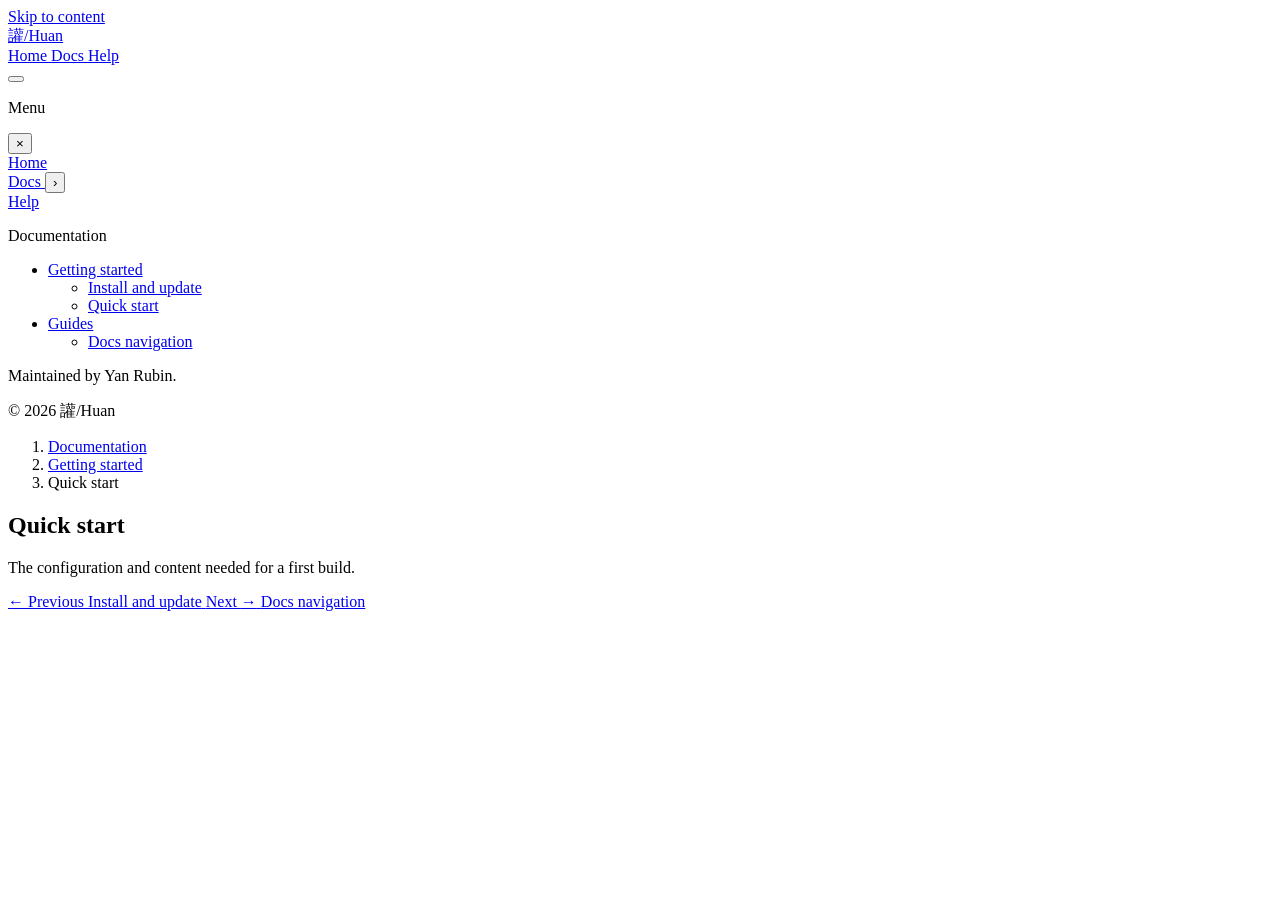
<file: docs/getting-started/quick-start/index.html>
<!doctype html>
<html
  lang="zh"
  dir="ltr"
  
  
>
<head>
  <meta charset="utf-8">
  <meta name="viewport" content="width=device-width, initial-scale=1">
  
  
  
  
  
  
  
  
  
  <title>Quick start | 讙/Huan</title>
  

<script
  src="https://huan-app.github.io/v1.0/js/theme-init.js?h=d8ff29e52dce281e93f4"
  data-default-mode="system"
></script>



<meta name="description" content="The configuration and content needed for a first build.">
<link rel="canonical" href="https://huan-app.github.io/v1.0/docs/getting-started/quick-start/">

<meta property="og:title" content="Quick start">
<meta property="og:description" content="The configuration and content needed for a first build.">
<meta property="og:type" content="website">
<meta property="og:url" content="https://huan-app.github.io/v1.0/docs/getting-started/quick-start/">
<meta property="og:site_name" content="讙/Huan">

<meta name="twitter:card" content="summary">
<meta name="twitter:title" content="Quick start">
<meta name="twitter:description" content="The configuration and content needed for a first build.">

<meta name="theme-color" content="#ffffff" media="(prefers-color-scheme: light)">
<meta name="theme-color" content="#0b1120" media="(prefers-color-scheme: dark)">





<link rel="alternate" hreflang="zh" href="https://huan-app.github.io/v1.0/docs/getting-started/quick-start/">





<link rel="icon" href="https://huan-app.github.io/v1.0/favicon.svg" type="image/svg+xml">
<link rel="stylesheet" href="https://huan-app.github.io/v1.0/main.css?h=e0e81978fe9ac7bb470c">

<link rel="stylesheet" href="https://huan-app.github.io/v1.0/print.css?h=e5f2a43505ff02ace2a3" media="print">

  
  
</head>




<body>
  
  
  
  
  
  
  
  
  
  
  
  
  
  
  
  
  
  
  
  
  
  
  
  
  
  
  
  
  
  
  
  
  
  
  
  
  
  
  
  
  
  
  
  
  
  
  
  
  
  
  
  

  <a class="skip-link" href="#main-content">Skip to content</a>
  

  <div class="site-shell">
    
    <header class="site-header site-header-has-menu">
  <div class="site-header-inner">
    
















<a class="site-logo" href="https://huan-app.github.io/v1.0">
  

  
  <span class="site-logo-text">讙/Huan</span>
  
</a>



    
    <nav class="site-nav" aria-label="Main navigation">
      
      











<a
  class="site-nav-link "
  href="https://huan-app.github.io/v1.0"
  
>
  Home
</a>

      
      













<a
  class="site-nav-link is-active"
  href="https://huan-app.github.io/v1.0/docs/"
  aria-current="location"
>
  Docs
</a>

      
      













<a
  class="site-nav-link "
  href="https://huan-app.github.io/v1.0/help/"
  
>
  Help
</a>

      
    </nav>
    

    

    




<button
  class="theme-toggle"
  type="button"
  data-theme-toggle
  data-theme-light-label="Light theme"
  data-theme-dark-label="Dark theme"
  data-theme-system-label="System theme"
  aria-label="System theme"
  title="System theme"
  hidden
>
  <svg xmlns="http://www.w3.org/2000/svg" width="24" height="24" viewBox="0 0 24 24" focusable="false" aria-hidden="true" class="theme-toggle-svg system" fill="none" stroke="currentColor" stroke-width="2" stroke-linecap="round" stroke-linejoin="round"><path d="M3 5a1 1 0 0 1 1 -1h16a1 1 0 0 1 1 1v10a1 1 0 0 1 -1 1h-16a1 1 0 0 1 -1 -1v-10" /><path d="M7 20h10" /><path d="M9 16v4" /><path d="M15 16v4" /></svg>
  <svg xmlns="http://www.w3.org/2000/svg" width="24" height="24" viewBox="0 0 24 24" focusable="false" aria-hidden="true" class="theme-toggle-svg sun" fill="none" stroke="currentColor" stroke-width="2" stroke-linecap="round" stroke-linejoin="round"><path d="M14.828 14.828a4 4 0 1 0 -5.656 -5.656a4 4 0 0 0 5.656 5.656" /><path d="M6.343 17.657l-1.414 1.414" /><path d="M6.343 6.343l-1.414 -1.414" /><path d="M17.657 6.343l1.414 -1.414" /><path d="M17.657 17.657l1.414 1.414" /><path d="M4 12h-2" /><path d="M12 4v-2" /><path d="M20 12h2" /><path d="M12 20v2" /></svg>
  <svg xmlns="http://www.w3.org/2000/svg" width="24" height="24" viewBox="0 0 24 24" focusable="false" aria-hidden="true" class="theme-toggle-svg moon" fill="none" stroke="currentColor" stroke-width="2" stroke-linecap="round" stroke-linejoin="round"><path d="M12 3c.132 0 .263 0 .393 0a7.5 7.5 0 0 0 7.92 12.446a9 9 0 1 1 -8.313 -12.454l0 .008" /><path d="M17 4a2 2 0 0 0 2 2a2 2 0 0 0 -2 2a2 2 0 0 0 -2 -2a2 2 0 0 0 2 -2" /><path d="M19 11h2m-1 -1v2" /></svg>
</button>






    
    <button
      class="site-menu-button"
      type="button"
      aria-label="Open menu"
      aria-controls="site-menu"
      aria-expanded="false"
      data-site-menu-toggle
    >
      <span class="site-menu-button-icon" aria-hidden="true"></span>
    </button>
    
  </div>
</header>

    
    <div class="site-menu-backdrop" data-site-menu-backdrop hidden></div>

<div
  id="site-menu"
  class="site-menu"
  role="dialog"
  aria-label="Mobile navigation"
  aria-modal="true"
  aria-hidden="true"
  data-site-menu
  data-site-menu-initial-panel="docs"
  inert
>
  <div class="site-menu-header">
    <p class="site-menu-title">Menu</p>

    <button
      class="site-menu-close"
      type="button"
      aria-label="Close menu"
      data-site-menu-close
    >
      &times;
    </button>
  </div>

  

<div id="site-menu-panel-main" class="site-menu-panel" data-site-menu-panel="main">
  <nav class="site-menu-nav" aria-label="Main mobile navigation">
    
    
    











<a
  class="site-menu-link "
  href="https://huan-app.github.io/v1.0"
  
>
  Home
</a>

    
    
    
    <div class="site-menu-link-row">
      













<a
  class="site-menu-link is-active"
  href="https://huan-app.github.io/v1.0/docs/"
  aria-current="location"
>
  <span>Docs</span>
</a>

      <button
        class="site-menu-link-disclosure"
        type="button"
        aria-label="Open documentation navigation"
        aria-controls="site-menu-panel-docs"
        aria-expanded="false"
        data-site-menu-panel-target="docs"
      >
        <span class="site-menu-link-indicator" aria-hidden="true">&rsaquo;</span>
      </button>
    </div>
    
    
    
    













<a
  class="site-menu-link "
  href="https://huan-app.github.io/v1.0/help/"
  
>
  Help
</a>

    
    
  </nav>
</div>

  

<div id="site-menu-panel-docs" class="site-menu-panel" data-site-menu-panel="docs" hidden>
  
  <button
    class="site-menu-back"
    type="button"
    aria-controls="site-menu-panel-main"
    data-site-menu-panel-target="main"
  >
    <span aria-hidden="true">&larr;</span>
    Back to main menu
  </button>
  

  <nav class="site-menu-nav site-menu-docs-nav" aria-label="Documentation mobile navigation">
    
    


















<ul class="docs-nav-list">
  
  
  
  
  



<li
  class="docs-nav-group is-active-branch"
  data-docs-nav-group="https://huan-app.github.io/v1.0/docs/getting-started/"
  data-docs-nav-active-branch
>
  <div class="docs-nav-group-row">
    <a
      class="docs-nav-link docs-nav-section-link "
      href="https://huan-app.github.io/v1.0/docs/getting-started/"
      
    >
      Getting started
    </a>

    <button
      class="docs-nav-group-toggle"
      type="button"
      aria-label="Toggle section: Getting started"
      aria-controls="site-menu-docs-section-1-children"
      aria-expanded="true"
      data-docs-nav-toggle
      hidden
    >
      <span class="docs-nav-group-indicator" aria-hidden="true">&rsaquo;</span>
    </button>
  </div>

  <ul
    id="site-menu-docs-section-1-children"
    class="docs-nav-list docs-nav-group-links"
    data-docs-nav-children
  >
    



<li class="docs-nav-item">
  <a
    class="docs-nav-link "
    href="https://huan-app.github.io/v1.0/docs/getting-started/installation/"
    
  >
    Install and update
  </a>
</li>




<li class="docs-nav-item">
  <a
    class="docs-nav-link is-active"
    href="https://huan-app.github.io/v1.0/docs/getting-started/quick-start/"
    aria-current="page"
  >
    Quick start
  </a>
</li>





  </ul>
</li>


  
  
  
  
  



<li
  class="docs-nav-group"
  data-docs-nav-group="https://huan-app.github.io/v1.0/docs/guides/"
  
>
  <div class="docs-nav-group-row">
    <a
      class="docs-nav-link docs-nav-section-link "
      href="https://huan-app.github.io/v1.0/docs/guides/"
      
    >
      Guides
    </a>

    <button
      class="docs-nav-group-toggle"
      type="button"
      aria-label="Toggle section: Guides"
      aria-controls="site-menu-docs-section-2-children"
      aria-expanded="false"
      data-docs-nav-toggle
      hidden
    >
      <span class="docs-nav-group-indicator" aria-hidden="true">&rsaquo;</span>
    </button>
  </div>

  <ul
    id="site-menu-docs-section-2-children"
    class="docs-nav-list docs-nav-group-links"
    data-docs-nav-children
  >
    



<li class="docs-nav-item">
  <a
    class="docs-nav-link "
    href="https://huan-app.github.io/v1.0/docs/guides/navigation/"
    
  >
    Docs navigation
  </a>
</li>





  </ul>
</li>


  
  
  
</ul>




  </nav>

  
  























<footer class="site-footer site-footer-compact">
  <div class="site-footer-inner">
    

<div class="site-footer-info">

<p class="site-footer-note">Maintained by Yan Rubin.</p>


<p class="site-footer-copyright">&copy; 2026 讙/Huan</p>
</div>



  </div>
</footer>


</div>


</div>

    
    
    <main id="main-content" class="site-main site-main-docs" tabindex="-1">
      
      

























<div class="docs-shell">
  
<aside
  id="docs-sidebar"
  class="docs-sidebar"
  aria-label="Documentation"
>
  

  <nav class="docs-sidebar-nav" aria-label="Documentation">
    <p class="docs-sidebar-title">Documentation</p>
    
    


















<ul class="docs-nav-list">
  
  
  
  
  



<li
  class="docs-nav-group is-active-branch"
  data-docs-nav-group="https://huan-app.github.io/v1.0/docs/getting-started/"
  data-docs-nav-active-branch
>
  <div class="docs-nav-group-row">
    <a
      class="docs-nav-link docs-nav-section-link "
      href="https://huan-app.github.io/v1.0/docs/getting-started/"
      
    >
      Getting started
    </a>

    <button
      class="docs-nav-group-toggle"
      type="button"
      aria-label="Toggle section: Getting started"
      aria-controls="docs-sidebar-section-1-children"
      aria-expanded="true"
      data-docs-nav-toggle
      hidden
    >
      <span class="docs-nav-group-indicator" aria-hidden="true">&rsaquo;</span>
    </button>
  </div>

  <ul
    id="docs-sidebar-section-1-children"
    class="docs-nav-list docs-nav-group-links"
    data-docs-nav-children
  >
    



<li class="docs-nav-item">
  <a
    class="docs-nav-link "
    href="https://huan-app.github.io/v1.0/docs/getting-started/installation/"
    
  >
    Install and update
  </a>
</li>




<li class="docs-nav-item">
  <a
    class="docs-nav-link is-active"
    href="https://huan-app.github.io/v1.0/docs/getting-started/quick-start/"
    aria-current="page"
  >
    Quick start
  </a>
</li>





  </ul>
</li>


  
  
  
  
  



<li
  class="docs-nav-group"
  data-docs-nav-group="https://huan-app.github.io/v1.0/docs/guides/"
  
>
  <div class="docs-nav-group-row">
    <a
      class="docs-nav-link docs-nav-section-link "
      href="https://huan-app.github.io/v1.0/docs/guides/"
      
    >
      Guides
    </a>

    <button
      class="docs-nav-group-toggle"
      type="button"
      aria-label="Toggle section: Guides"
      aria-controls="docs-sidebar-section-2-children"
      aria-expanded="false"
      data-docs-nav-toggle
      hidden
    >
      <span class="docs-nav-group-indicator" aria-hidden="true">&rsaquo;</span>
    </button>
  </div>

  <ul
    id="docs-sidebar-section-2-children"
    class="docs-nav-list docs-nav-group-links"
    data-docs-nav-children
  >
    



<li class="docs-nav-item">
  <a
    class="docs-nav-link "
    href="https://huan-app.github.io/v1.0/docs/guides/navigation/"
    
  >
    Docs navigation
  </a>
</li>





  </ul>
</li>


  
  
  
</ul>




  </nav>

  

  
  























<footer class="site-footer site-footer-compact">
  <div class="site-footer-inner">
    

<div class="site-footer-info">

<p class="site-footer-note">Maintained by Yan Rubin.</p>


<p class="site-footer-copyright">&copy; 2026 讙/Huan</p>
</div>



  </div>
</footer>


</aside>


  <article class="docs-content content">
    
    







<nav class="breadcrumbs" aria-label="Breadcrumb">
  <ol class="breadcrumbs-list">
    <li class="breadcrumbs-item">
      <a href="https://huan-app.github.io/v1.0/docs/">Documentation</a>
    </li>

    
    
    
    
    
    
    
    
    
    
    
    
    
    
    <li class="breadcrumbs-item">
      <a href="https://huan-app.github.io/v1.0/docs/getting-started/">Getting started</a>
    </li>
    
    
    
    
    

    <li class="breadcrumbs-item" aria-current="page">
      <span>Quick start</span>
    </li>
  </ol>
</nav>




    

    
<header class="page-header">
  <div class="docs-page-heading">
  <h1>Quick start</h1>
  </div>
  

  <p class="page-description">The configuration and content needed for a first build.</p>
  

</header>


    
    
    


    

    





    
    
























































<nav
  class="docs-prev-next"
  aria-label="Documentation pagination"
>
  
  <a
    class="docs-prev-next-link docs-prev-next-link-previous"
    href="https://huan-app.github.io/v1.0/docs/getting-started/installation/"
  >
    <span class="docs-prev-next-label"><span class="pagination-arrow" aria-hidden="true">&larr;</span> Previous</span>
    <span class="docs-prev-next-title">Install and update</span>
  </a>
  

  
  <a
    class="docs-prev-next-link docs-prev-next-link-next"
    href="https://huan-app.github.io/v1.0/docs/guides/navigation/"
  >
    <span class="docs-prev-next-label">Next <span class="pagination-arrow" aria-hidden="true">&rarr;</span></span>
    <span class="docs-prev-next-title">Docs navigation</span>
  </a>
  
</nav>



    
  </article>

  
  
  







</div>

      
    </main>

    
  </div>
  
  


<script defer src="https://huan-app.github.io/v1.0/js/theme.js?h=e226c663faee344933f4"></script>








<script defer src="https://huan-app.github.io/v1.0/js/docs-nav.js?h=71371bd8a33e645b84de"></script>




<script defer src="https://huan-app.github.io/v1.0/js/toc.js?h=173137d04a1550cee310"></script>



<script defer src="https://huan-app.github.io/v1.0/js/site-menu.js?h=1374d80261b1022dadf1"></script>


  
  
  
</body>
</html>
</file>
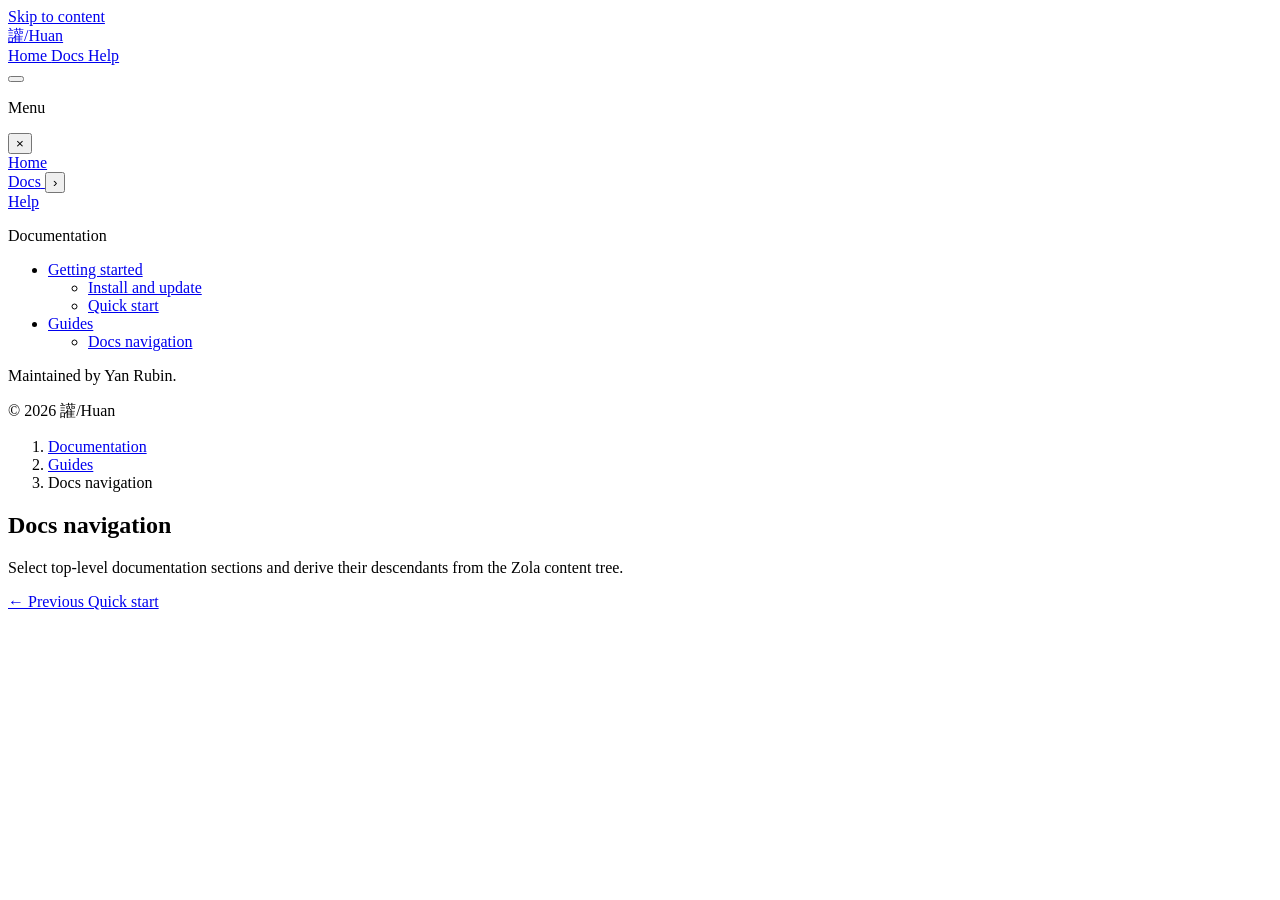
<file: docs/guides/navigation/index.html>
<!doctype html>
<html
  lang="zh"
  dir="ltr"
  
  
>
<head>
  <meta charset="utf-8">
  <meta name="viewport" content="width=device-width, initial-scale=1">
  
  
  
  
  
  
  
  
  
  <title>Docs navigation | 讙/Huan</title>
  

<script
  src="https://huan-app.github.io/v1.0/js/theme-init.js?h=d8ff29e52dce281e93f4"
  data-default-mode="system"
></script>



<meta name="description" content="Select top-level documentation sections and derive their descendants from the Zola content tree.">
<link rel="canonical" href="https://huan-app.github.io/v1.0/docs/guides/navigation/">

<meta property="og:title" content="Docs navigation">
<meta property="og:description" content="Select top-level documentation sections and derive their descendants from the Zola content tree.">
<meta property="og:type" content="website">
<meta property="og:url" content="https://huan-app.github.io/v1.0/docs/guides/navigation/">
<meta property="og:site_name" content="讙/Huan">

<meta name="twitter:card" content="summary">
<meta name="twitter:title" content="Docs navigation">
<meta name="twitter:description" content="Select top-level documentation sections and derive their descendants from the Zola content tree.">

<meta name="theme-color" content="#ffffff" media="(prefers-color-scheme: light)">
<meta name="theme-color" content="#0b1120" media="(prefers-color-scheme: dark)">





<link rel="alternate" hreflang="zh" href="https://huan-app.github.io/v1.0/docs/guides/navigation/">





<link rel="icon" href="https://huan-app.github.io/v1.0/favicon.svg" type="image/svg+xml">
<link rel="stylesheet" href="https://huan-app.github.io/v1.0/main.css?h=e0e81978fe9ac7bb470c">

<link rel="stylesheet" href="https://huan-app.github.io/v1.0/print.css?h=e5f2a43505ff02ace2a3" media="print">

  
  
</head>




<body>
  
  
  
  
  
  
  
  
  
  
  
  
  
  
  
  
  
  
  
  
  
  
  
  
  
  
  
  
  
  
  
  
  
  
  
  
  
  
  
  
  
  
  
  
  
  
  
  
  
  
  
  

  <a class="skip-link" href="#main-content">Skip to content</a>
  

  <div class="site-shell">
    
    <header class="site-header site-header-has-menu">
  <div class="site-header-inner">
    
















<a class="site-logo" href="https://huan-app.github.io/v1.0">
  

  
  <span class="site-logo-text">讙/Huan</span>
  
</a>



    
    <nav class="site-nav" aria-label="Main navigation">
      
      











<a
  class="site-nav-link "
  href="https://huan-app.github.io/v1.0"
  
>
  Home
</a>

      
      













<a
  class="site-nav-link is-active"
  href="https://huan-app.github.io/v1.0/docs/"
  aria-current="location"
>
  Docs
</a>

      
      













<a
  class="site-nav-link "
  href="https://huan-app.github.io/v1.0/help/"
  
>
  Help
</a>

      
    </nav>
    

    

    




<button
  class="theme-toggle"
  type="button"
  data-theme-toggle
  data-theme-light-label="Light theme"
  data-theme-dark-label="Dark theme"
  data-theme-system-label="System theme"
  aria-label="System theme"
  title="System theme"
  hidden
>
  <svg xmlns="http://www.w3.org/2000/svg" width="24" height="24" viewBox="0 0 24 24" focusable="false" aria-hidden="true" class="theme-toggle-svg system" fill="none" stroke="currentColor" stroke-width="2" stroke-linecap="round" stroke-linejoin="round"><path d="M3 5a1 1 0 0 1 1 -1h16a1 1 0 0 1 1 1v10a1 1 0 0 1 -1 1h-16a1 1 0 0 1 -1 -1v-10" /><path d="M7 20h10" /><path d="M9 16v4" /><path d="M15 16v4" /></svg>
  <svg xmlns="http://www.w3.org/2000/svg" width="24" height="24" viewBox="0 0 24 24" focusable="false" aria-hidden="true" class="theme-toggle-svg sun" fill="none" stroke="currentColor" stroke-width="2" stroke-linecap="round" stroke-linejoin="round"><path d="M14.828 14.828a4 4 0 1 0 -5.656 -5.656a4 4 0 0 0 5.656 5.656" /><path d="M6.343 17.657l-1.414 1.414" /><path d="M6.343 6.343l-1.414 -1.414" /><path d="M17.657 6.343l1.414 -1.414" /><path d="M17.657 17.657l1.414 1.414" /><path d="M4 12h-2" /><path d="M12 4v-2" /><path d="M20 12h2" /><path d="M12 20v2" /></svg>
  <svg xmlns="http://www.w3.org/2000/svg" width="24" height="24" viewBox="0 0 24 24" focusable="false" aria-hidden="true" class="theme-toggle-svg moon" fill="none" stroke="currentColor" stroke-width="2" stroke-linecap="round" stroke-linejoin="round"><path d="M12 3c.132 0 .263 0 .393 0a7.5 7.5 0 0 0 7.92 12.446a9 9 0 1 1 -8.313 -12.454l0 .008" /><path d="M17 4a2 2 0 0 0 2 2a2 2 0 0 0 -2 2a2 2 0 0 0 -2 -2a2 2 0 0 0 2 -2" /><path d="M19 11h2m-1 -1v2" /></svg>
</button>






    
    <button
      class="site-menu-button"
      type="button"
      aria-label="Open menu"
      aria-controls="site-menu"
      aria-expanded="false"
      data-site-menu-toggle
    >
      <span class="site-menu-button-icon" aria-hidden="true"></span>
    </button>
    
  </div>
</header>

    
    <div class="site-menu-backdrop" data-site-menu-backdrop hidden></div>

<div
  id="site-menu"
  class="site-menu"
  role="dialog"
  aria-label="Mobile navigation"
  aria-modal="true"
  aria-hidden="true"
  data-site-menu
  data-site-menu-initial-panel="docs"
  inert
>
  <div class="site-menu-header">
    <p class="site-menu-title">Menu</p>

    <button
      class="site-menu-close"
      type="button"
      aria-label="Close menu"
      data-site-menu-close
    >
      &times;
    </button>
  </div>

  

<div id="site-menu-panel-main" class="site-menu-panel" data-site-menu-panel="main">
  <nav class="site-menu-nav" aria-label="Main mobile navigation">
    
    
    











<a
  class="site-menu-link "
  href="https://huan-app.github.io/v1.0"
  
>
  Home
</a>

    
    
    
    <div class="site-menu-link-row">
      













<a
  class="site-menu-link is-active"
  href="https://huan-app.github.io/v1.0/docs/"
  aria-current="location"
>
  <span>Docs</span>
</a>

      <button
        class="site-menu-link-disclosure"
        type="button"
        aria-label="Open documentation navigation"
        aria-controls="site-menu-panel-docs"
        aria-expanded="false"
        data-site-menu-panel-target="docs"
      >
        <span class="site-menu-link-indicator" aria-hidden="true">&rsaquo;</span>
      </button>
    </div>
    
    
    
    













<a
  class="site-menu-link "
  href="https://huan-app.github.io/v1.0/help/"
  
>
  Help
</a>

    
    
  </nav>
</div>

  

<div id="site-menu-panel-docs" class="site-menu-panel" data-site-menu-panel="docs" hidden>
  
  <button
    class="site-menu-back"
    type="button"
    aria-controls="site-menu-panel-main"
    data-site-menu-panel-target="main"
  >
    <span aria-hidden="true">&larr;</span>
    Back to main menu
  </button>
  

  <nav class="site-menu-nav site-menu-docs-nav" aria-label="Documentation mobile navigation">
    
    


















<ul class="docs-nav-list">
  
  
  
  
  



<li
  class="docs-nav-group"
  data-docs-nav-group="https://huan-app.github.io/v1.0/docs/getting-started/"
  
>
  <div class="docs-nav-group-row">
    <a
      class="docs-nav-link docs-nav-section-link "
      href="https://huan-app.github.io/v1.0/docs/getting-started/"
      
    >
      Getting started
    </a>

    <button
      class="docs-nav-group-toggle"
      type="button"
      aria-label="Toggle section: Getting started"
      aria-controls="site-menu-docs-section-1-children"
      aria-expanded="false"
      data-docs-nav-toggle
      hidden
    >
      <span class="docs-nav-group-indicator" aria-hidden="true">&rsaquo;</span>
    </button>
  </div>

  <ul
    id="site-menu-docs-section-1-children"
    class="docs-nav-list docs-nav-group-links"
    data-docs-nav-children
  >
    



<li class="docs-nav-item">
  <a
    class="docs-nav-link "
    href="https://huan-app.github.io/v1.0/docs/getting-started/installation/"
    
  >
    Install and update
  </a>
</li>




<li class="docs-nav-item">
  <a
    class="docs-nav-link "
    href="https://huan-app.github.io/v1.0/docs/getting-started/quick-start/"
    
  >
    Quick start
  </a>
</li>





  </ul>
</li>


  
  
  
  
  



<li
  class="docs-nav-group is-active-branch"
  data-docs-nav-group="https://huan-app.github.io/v1.0/docs/guides/"
  data-docs-nav-active-branch
>
  <div class="docs-nav-group-row">
    <a
      class="docs-nav-link docs-nav-section-link "
      href="https://huan-app.github.io/v1.0/docs/guides/"
      
    >
      Guides
    </a>

    <button
      class="docs-nav-group-toggle"
      type="button"
      aria-label="Toggle section: Guides"
      aria-controls="site-menu-docs-section-2-children"
      aria-expanded="true"
      data-docs-nav-toggle
      hidden
    >
      <span class="docs-nav-group-indicator" aria-hidden="true">&rsaquo;</span>
    </button>
  </div>

  <ul
    id="site-menu-docs-section-2-children"
    class="docs-nav-list docs-nav-group-links"
    data-docs-nav-children
  >
    



<li class="docs-nav-item">
  <a
    class="docs-nav-link is-active"
    href="https://huan-app.github.io/v1.0/docs/guides/navigation/"
    aria-current="page"
  >
    Docs navigation
  </a>
</li>





  </ul>
</li>


  
  
  
</ul>




  </nav>

  
  























<footer class="site-footer site-footer-compact">
  <div class="site-footer-inner">
    

<div class="site-footer-info">

<p class="site-footer-note">Maintained by Yan Rubin.</p>


<p class="site-footer-copyright">&copy; 2026 讙/Huan</p>
</div>



  </div>
</footer>


</div>


</div>

    
    
    <main id="main-content" class="site-main site-main-docs" tabindex="-1">
      
      

























<div class="docs-shell">
  
<aside
  id="docs-sidebar"
  class="docs-sidebar"
  aria-label="Documentation"
>
  

  <nav class="docs-sidebar-nav" aria-label="Documentation">
    <p class="docs-sidebar-title">Documentation</p>
    
    


















<ul class="docs-nav-list">
  
  
  
  
  



<li
  class="docs-nav-group"
  data-docs-nav-group="https://huan-app.github.io/v1.0/docs/getting-started/"
  
>
  <div class="docs-nav-group-row">
    <a
      class="docs-nav-link docs-nav-section-link "
      href="https://huan-app.github.io/v1.0/docs/getting-started/"
      
    >
      Getting started
    </a>

    <button
      class="docs-nav-group-toggle"
      type="button"
      aria-label="Toggle section: Getting started"
      aria-controls="docs-sidebar-section-1-children"
      aria-expanded="false"
      data-docs-nav-toggle
      hidden
    >
      <span class="docs-nav-group-indicator" aria-hidden="true">&rsaquo;</span>
    </button>
  </div>

  <ul
    id="docs-sidebar-section-1-children"
    class="docs-nav-list docs-nav-group-links"
    data-docs-nav-children
  >
    



<li class="docs-nav-item">
  <a
    class="docs-nav-link "
    href="https://huan-app.github.io/v1.0/docs/getting-started/installation/"
    
  >
    Install and update
  </a>
</li>




<li class="docs-nav-item">
  <a
    class="docs-nav-link "
    href="https://huan-app.github.io/v1.0/docs/getting-started/quick-start/"
    
  >
    Quick start
  </a>
</li>





  </ul>
</li>


  
  
  
  
  



<li
  class="docs-nav-group is-active-branch"
  data-docs-nav-group="https://huan-app.github.io/v1.0/docs/guides/"
  data-docs-nav-active-branch
>
  <div class="docs-nav-group-row">
    <a
      class="docs-nav-link docs-nav-section-link "
      href="https://huan-app.github.io/v1.0/docs/guides/"
      
    >
      Guides
    </a>

    <button
      class="docs-nav-group-toggle"
      type="button"
      aria-label="Toggle section: Guides"
      aria-controls="docs-sidebar-section-2-children"
      aria-expanded="true"
      data-docs-nav-toggle
      hidden
    >
      <span class="docs-nav-group-indicator" aria-hidden="true">&rsaquo;</span>
    </button>
  </div>

  <ul
    id="docs-sidebar-section-2-children"
    class="docs-nav-list docs-nav-group-links"
    data-docs-nav-children
  >
    



<li class="docs-nav-item">
  <a
    class="docs-nav-link is-active"
    href="https://huan-app.github.io/v1.0/docs/guides/navigation/"
    aria-current="page"
  >
    Docs navigation
  </a>
</li>





  </ul>
</li>


  
  
  
</ul>




  </nav>

  

  
  























<footer class="site-footer site-footer-compact">
  <div class="site-footer-inner">
    

<div class="site-footer-info">

<p class="site-footer-note">Maintained by Yan Rubin.</p>


<p class="site-footer-copyright">&copy; 2026 讙/Huan</p>
</div>



  </div>
</footer>


</aside>


  <article class="docs-content content">
    
    







<nav class="breadcrumbs" aria-label="Breadcrumb">
  <ol class="breadcrumbs-list">
    <li class="breadcrumbs-item">
      <a href="https://huan-app.github.io/v1.0/docs/">Documentation</a>
    </li>

    
    
    
    
    
    
    
    
    
    
    
    
    
    
    <li class="breadcrumbs-item">
      <a href="https://huan-app.github.io/v1.0/docs/guides/">Guides</a>
    </li>
    
    
    
    
    

    <li class="breadcrumbs-item" aria-current="page">
      <span>Docs navigation</span>
    </li>
  </ol>
</nav>




    

    
<header class="page-header">
  <div class="docs-page-heading">
  <h1>Docs navigation</h1>
  </div>
  

  <p class="page-description">Select top-level documentation sections and derive their descendants from the Zola content tree.</p>
  

</header>


    
    
    


    

    





    
    




















































<nav
  class="docs-prev-next"
  aria-label="Documentation pagination"
>
  
  <a
    class="docs-prev-next-link docs-prev-next-link-previous"
    href="https://huan-app.github.io/v1.0/docs/getting-started/quick-start/"
  >
    <span class="docs-prev-next-label"><span class="pagination-arrow" aria-hidden="true">&larr;</span> Previous</span>
    <span class="docs-prev-next-title">Quick start</span>
  </a>
  

  
</nav>



    
  </article>

  
  
  







</div>

      
    </main>

    
  </div>
  
  


<script defer src="https://huan-app.github.io/v1.0/js/theme.js?h=e226c663faee344933f4"></script>








<script defer src="https://huan-app.github.io/v1.0/js/docs-nav.js?h=71371bd8a33e645b84de"></script>




<script defer src="https://huan-app.github.io/v1.0/js/toc.js?h=173137d04a1550cee310"></script>



<script defer src="https://huan-app.github.io/v1.0/js/site-menu.js?h=1374d80261b1022dadf1"></script>


  
  
  
</body>
</html>
</file>
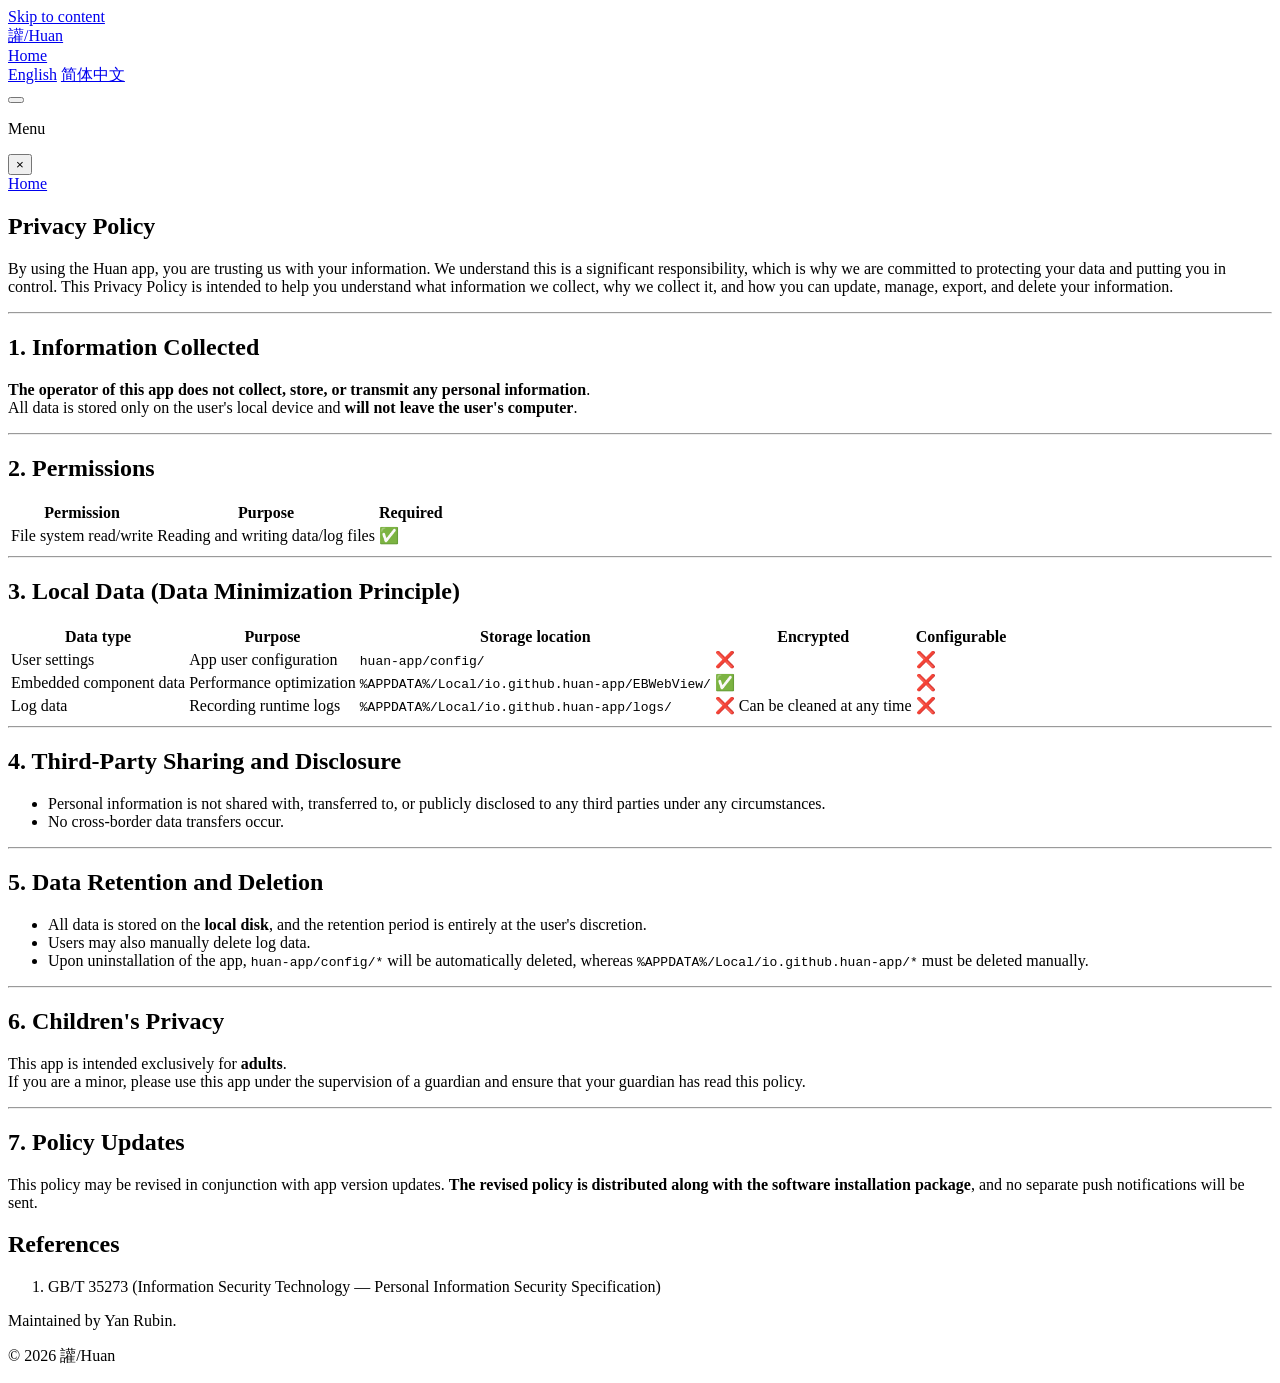
<file: en/help/privacy-policy/index.html>
<!doctype html>
<html
  lang="en"
  dir="ltr"
  
  
>
<head>
  <meta charset="utf-8">
  <meta name="viewport" content="width=device-width, initial-scale=1">
  
  
  
  
  
  
  
  
  
  <title>Privacy Policy | 讙/Huan</title>
  

<script
  src="https://huan-app.github.io/v1.0/js/theme-init.js?h=d8ff29e52dce281e93f4"
  data-default-mode="system"
></script>



<meta name="description" content="By using the Huan app, you are trusting us with your information. We understand this is a significant responsibility, which is why we are committed to protecting your data and putting you in control. This Privacy Policy is intended to help you understand what information we collect, why we collect it, and how you can update, manage, export, and delete your information.">
<link rel="canonical" href="https://huan-app.github.io/v1.0/en/help/privacy-policy/">

<meta property="og:title" content="Privacy Policy">
<meta property="og:description" content="By using the Huan app, you are trusting us with your information. We understand this is a significant responsibility, which is why we are committed to protecting your data and putting you in control. This Privacy Policy is intended to help you understand what information we collect, why we collect it, and how you can update, manage, export, and delete your information.">
<meta property="og:type" content="website">
<meta property="og:url" content="https://huan-app.github.io/v1.0/en/help/privacy-policy/">
<meta property="og:site_name" content="讙/Huan">

<meta name="twitter:card" content="summary">
<meta name="twitter:title" content="Privacy Policy">
<meta name="twitter:description" content="By using the Huan app, you are trusting us with your information. We understand this is a significant responsibility, which is why we are committed to protecting your data and putting you in control. This Privacy Policy is intended to help you understand what information we collect, why we collect it, and how you can update, manage, export, and delete your information.">

<meta name="theme-color" content="#ffffff" media="(prefers-color-scheme: light)">
<meta name="theme-color" content="#0b1120" media="(prefers-color-scheme: dark)">





<link rel="alternate" hreflang="en" href="https://huan-app.github.io/v1.0/en/help/privacy-policy/">



<link rel="alternate" hreflang="zh" href="https://huan-app.github.io/v1.0/help/privacy-policy/">





<link rel="icon" href="https://huan-app.github.io/v1.0/favicon.svg" type="image/svg+xml">
<link rel="stylesheet" href="https://huan-app.github.io/v1.0/main.css?h=e0e81978fe9ac7bb470c">

<link rel="stylesheet" href="https://huan-app.github.io/v1.0/print.css?h=e5f2a43505ff02ace2a3" media="print">

  
  
</head>




<body>
  
  
  
  
  
  
  
  
  
  

  <a class="skip-link" href="#main-content">Skip to content</a>
  

  <div class="site-shell">
    
    <header class="site-header site-header-has-menu">
  <div class="site-header-inner">
    
















<a class="site-logo" href="https://huan-app.github.io/v1.0/en">
  

  
  <span class="site-logo-text">讙/Huan</span>
  
</a>



    
    <nav class="site-nav" aria-label="Main navigation">
      
      











<a
  class="site-nav-link "
  href="https://huan-app.github.io/v1.0/en"
  
>
  Home
</a>

      
    </nav>
    

    

    




<button
  class="theme-toggle"
  type="button"
  data-theme-toggle
  data-theme-light-label="Light theme"
  data-theme-dark-label="Dark theme"
  data-theme-system-label="System theme"
  aria-label="System theme"
  title="System theme"
  hidden
>
  <svg xmlns="http://www.w3.org/2000/svg" width="24" height="24" viewBox="0 0 24 24" focusable="false" aria-hidden="true" class="theme-toggle-svg system" fill="none" stroke="currentColor" stroke-width="2" stroke-linecap="round" stroke-linejoin="round"><path d="M3 5a1 1 0 0 1 1 -1h16a1 1 0 0 1 1 1v10a1 1 0 0 1 -1 1h-16a1 1 0 0 1 -1 -1v-10" /><path d="M7 20h10" /><path d="M9 16v4" /><path d="M15 16v4" /></svg>
  <svg xmlns="http://www.w3.org/2000/svg" width="24" height="24" viewBox="0 0 24 24" focusable="false" aria-hidden="true" class="theme-toggle-svg sun" fill="none" stroke="currentColor" stroke-width="2" stroke-linecap="round" stroke-linejoin="round"><path d="M14.828 14.828a4 4 0 1 0 -5.656 -5.656a4 4 0 0 0 5.656 5.656" /><path d="M6.343 17.657l-1.414 1.414" /><path d="M6.343 6.343l-1.414 -1.414" /><path d="M17.657 6.343l1.414 -1.414" /><path d="M17.657 17.657l1.414 1.414" /><path d="M4 12h-2" /><path d="M12 4v-2" /><path d="M20 12h2" /><path d="M12 20v2" /></svg>
  <svg xmlns="http://www.w3.org/2000/svg" width="24" height="24" viewBox="0 0 24 24" focusable="false" aria-hidden="true" class="theme-toggle-svg moon" fill="none" stroke="currentColor" stroke-width="2" stroke-linecap="round" stroke-linejoin="round"><path d="M12 3c.132 0 .263 0 .393 0a7.5 7.5 0 0 0 7.92 12.446a9 9 0 1 1 -8.313 -12.454l0 .008" /><path d="M17 4a2 2 0 0 0 2 2a2 2 0 0 0 -2 2a2 2 0 0 0 -2 -2a2 2 0 0 0 2 -2" /><path d="M19 11h2m-1 -1v2" /></svg>
</button>



<nav class="language-switcher" aria-label="Language">





<a href="https://huan-app.github.io/v1.0/en/help/privacy-policy/" lang="en" hreflang="en" aria-current="page">English</a>





<a href="https://huan-app.github.io/v1.0/help/privacy-policy/" lang="zh" hreflang="zh">简体中文</a>

</nav>




    
    <button
      class="site-menu-button"
      type="button"
      aria-label="Open menu"
      aria-controls="site-menu"
      aria-expanded="false"
      data-site-menu-toggle
    >
      <span class="site-menu-button-icon" aria-hidden="true"></span>
    </button>
    
  </div>
</header>

    
    <div class="site-menu-backdrop" data-site-menu-backdrop hidden></div>

<div
  id="site-menu"
  class="site-menu"
  role="dialog"
  aria-label="Mobile navigation"
  aria-modal="true"
  aria-hidden="true"
  data-site-menu
  data-site-menu-initial-panel="main"
  inert
>
  <div class="site-menu-header">
    <p class="site-menu-title">Menu</p>

    <button
      class="site-menu-close"
      type="button"
      aria-label="Close menu"
      data-site-menu-close
    >
      &times;
    </button>
  </div>

  

<div id="site-menu-panel-main" class="site-menu-panel" data-site-menu-panel="main">
  <nav class="site-menu-nav" aria-label="Main mobile navigation">
    
    
    











<a
  class="site-menu-link "
  href="https://huan-app.github.io/v1.0/en"
  
>
  Home
</a>

    
    
  </nav>
</div>

  


</div>

    
    
    <main id="main-content" class="site-main" tabindex="-1">
      
      
<article class="content">
  
<header class="page-header">
  
  <h1>Privacy Policy</h1>
  
  

  <p class="page-description">By using the Huan app, you are trusting us with your information. We understand this is a significant responsibility, which is why we are committed to protecting your data and putting you in control. This Privacy Policy is intended to help you understand what information we collect, why we collect it, and how you can update, manage, export, and delete your information.</p>
  

</header>


  <hr />
<h2 id="1-information-collected">1. Information Collected</h2>
<p><strong>The operator of this app does not collect, store, or transmit any personal information</strong>.<br />
All data is stored only on the user's local device and <strong>will not leave the user's computer</strong>.</p>
<hr />
<h2 id="2-permissions">2. Permissions</h2>
<table><thead><tr><th>Permission</th><th>Purpose</th><th>Required</th></tr></thead><tbody>
<tr><td>File system read/write</td><td>Reading and writing data/log files</td><td>✅</td></tr>
</tbody></table>
<hr />
<h2 id="3-local-data-data-minimization-principle">3. Local Data (Data Minimization Principle)</h2>
<table><thead><tr><th>Data type</th><th>Purpose</th><th>Storage location</th><th>Encrypted</th><th>Configurable</th></tr></thead><tbody>
<tr><td>User settings</td><td>App user configuration</td><td><code>huan-app/config/</code></td><td>❌</td><td>❌</td></tr>
<tr><td>Embedded component data</td><td>Performance optimization</td><td><code>%APPDATA%/Local/io.github.huan-app/EBWebView/</code></td><td>✅</td><td>❌</td></tr>
<tr><td>Log data</td><td>Recording runtime logs</td><td><code>%APPDATA%/Local/io.github.huan-app/logs/</code></td><td>❌ Can be cleaned at any time</td><td>❌</td></tr>
</tbody></table>
<hr />
<h2 id="4-third-party-sharing-and-disclosure">4. Third-Party Sharing and Disclosure</h2>
<ul>
<li>Personal information is not shared with, transferred to, or publicly disclosed to any third parties under any circumstances.</li>
<li>No cross-border data transfers occur.</li>
</ul>
<hr />
<h2 id="5-data-retention-and-deletion">5. Data Retention and Deletion</h2>
<ul>
<li>All data is stored on the <strong>local disk</strong>, and the retention period is entirely at the user's discretion.</li>
<li>Users may also manually delete log data.</li>
<li>Upon uninstallation of the app, <code>huan-app/config/*</code> will be automatically deleted, whereas <code>%APPDATA%/Local/io.github.huan-app/*</code> must be deleted manually.</li>
</ul>
<hr />
<h2 id="6-children-s-privacy">6. Children's Privacy</h2>
<p>This app is intended exclusively for <strong>adults</strong>.<br />
If you are a minor, please use this app under the supervision of a guardian and ensure that your guardian has read this policy.</p>
<hr />
<h2 id="7-policy-updates">7. Policy Updates</h2>
<p>This policy may be revised in conjunction with app version updates. <strong>The revised policy is distributed along with the software installation package</strong>, and no separate push notifications will be sent.</p>
<h2 id="references">References</h2>
<ol>
<li>GB/T 35273 (Information Security Technology — Personal Information Security Specification)</li>
</ol>

  


</article>

      
    </main>

    
    



















<footer class="site-footer">
  <div class="site-footer-inner">
    

<div class="site-footer-info">

<p class="site-footer-note">Maintained by Yan Rubin.</p>


<p class="site-footer-copyright">&copy; 2026 讙/Huan</p>
</div>



  </div>
</footer>


    
  </div>
  
  


<script defer src="https://huan-app.github.io/v1.0/js/theme.js?h=e226c663faee344933f4"></script>







<script defer src="https://huan-app.github.io/v1.0/js/content-overflow.js?h=edd4b9d331575b7c4173"></script>







<script defer src="https://huan-app.github.io/v1.0/js/site-menu.js?h=1374d80261b1022dadf1"></script>


  
  
  
</body>
</html>
</file>
